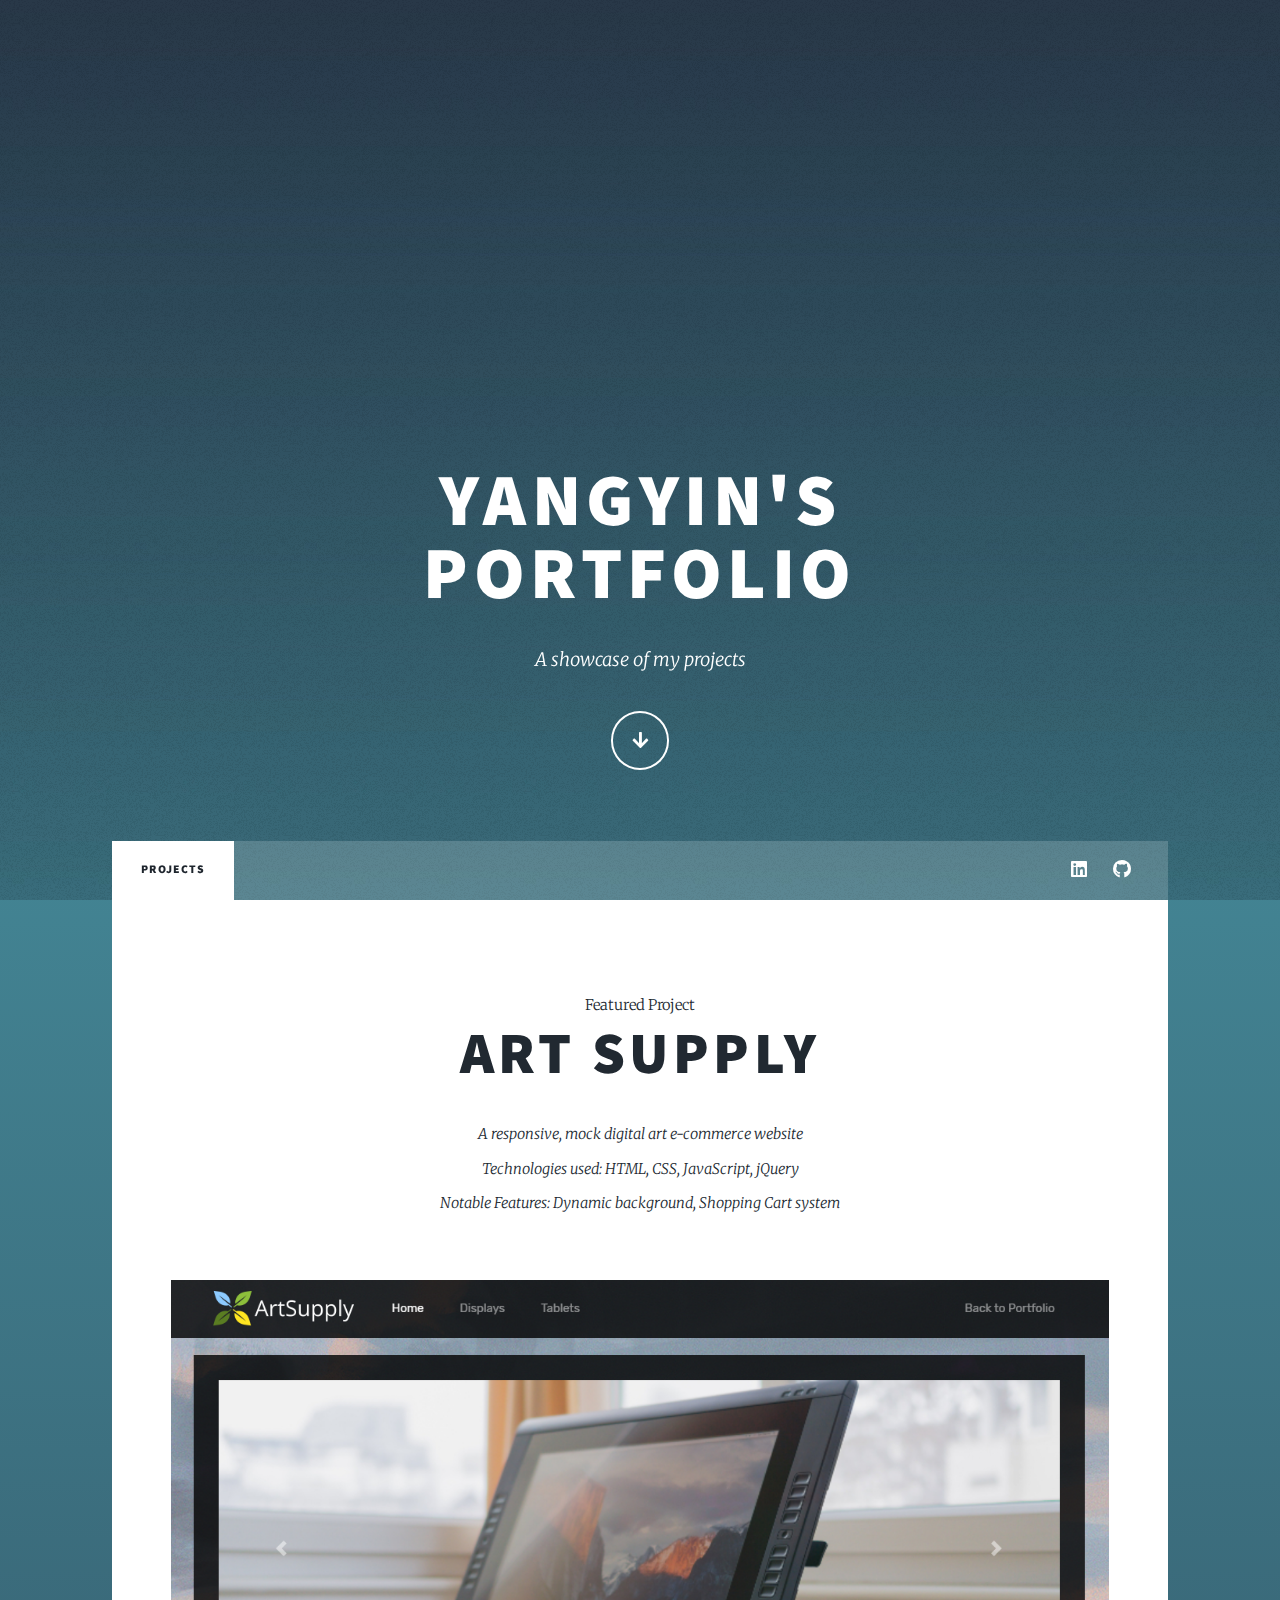
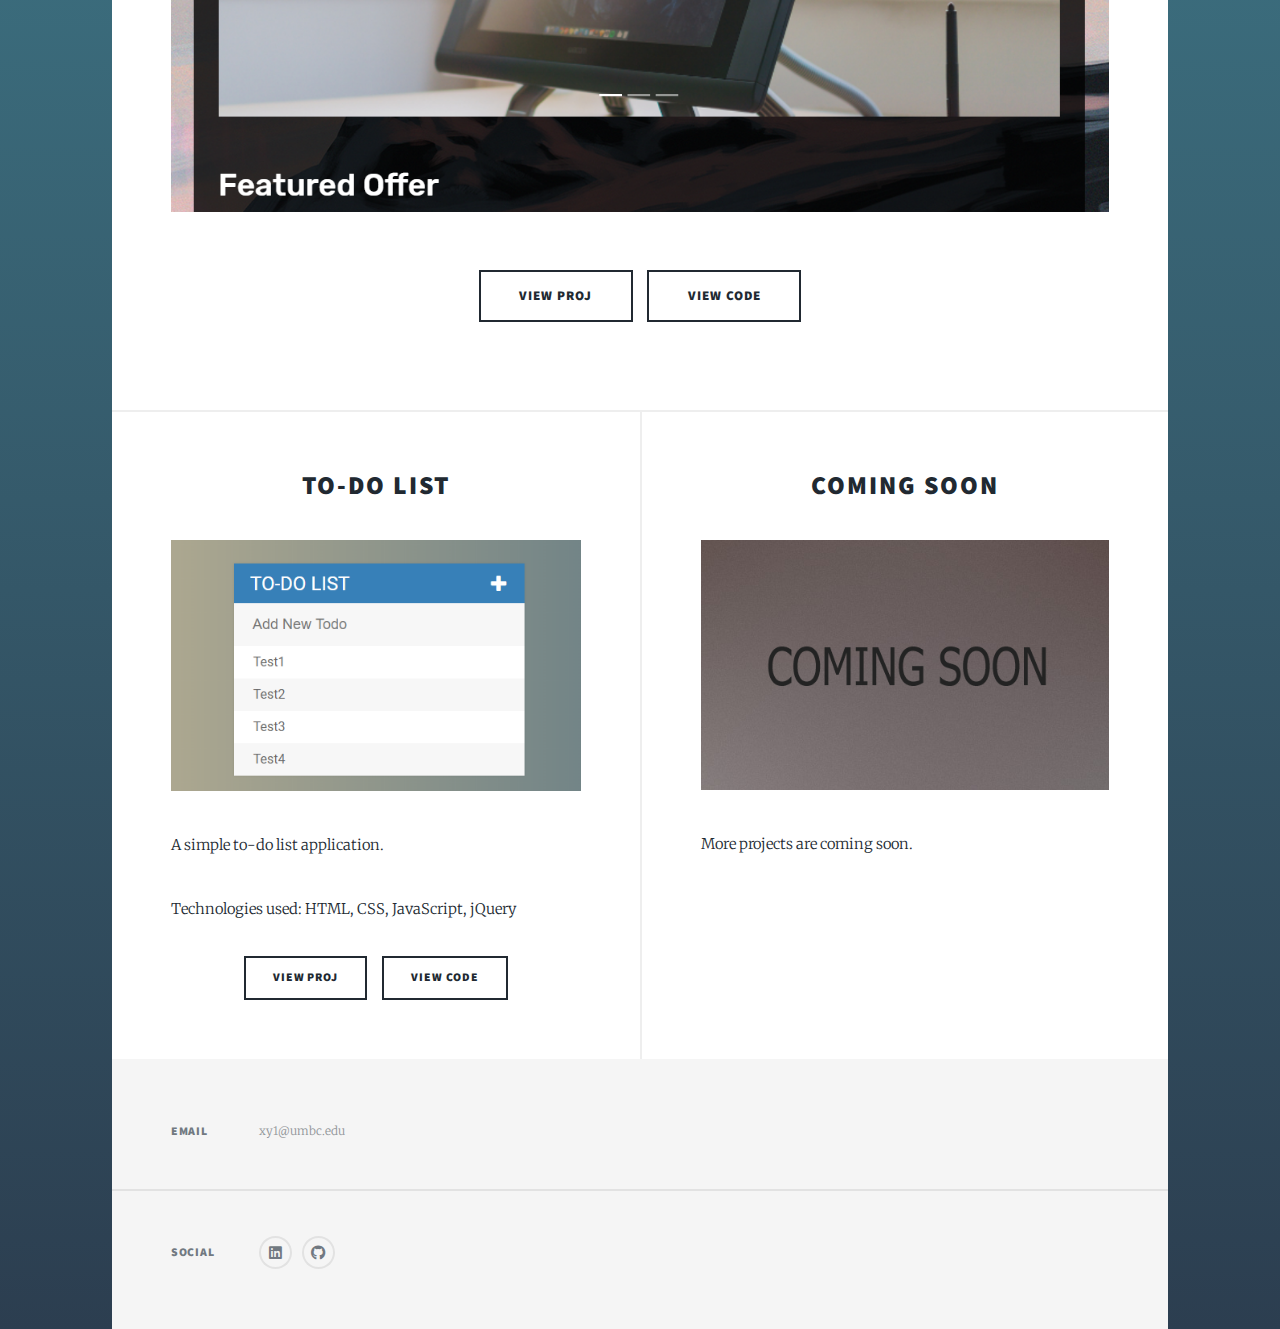
<file: index.html>
<!DOCTYPE HTML>
<!--
	Massively by HTML5 UP
	html5up.net | @ajlkn
	Free for personal and commercial use under the CCA 3.0 license (html5up.net/license)
-->
<html>
	<head>
		<title>Portfolio</title>
		<meta charset="utf-8" />
		<meta name="viewport" content="width=device-width, initial-scale=1, user-scalable=no" />
		<link rel="stylesheet" href="assets/css/main.css" />
		<noscript><link rel="stylesheet" href="assets/css/noscript.css" /></noscript>
	</head>
	<body class="is-preload">

		<!-- Wrapper -->
			<div id="wrapper" class="fade-in">

				<!-- Intro -->
					<div id="intro">
						<h1>Yangyin's 
						<br>
							Portfolio</h1>
						<p>A showcase of my projects</p>
						<ul class="actions">
							<li><a href="#header" class="button icon solid solo fa-arrow-down scrolly">Continue</a></li>
						</ul>
					</div>

				<!-- Header -->
					<header id="header">
						<a href="index.html" class="logo">Yangyin Xu</a>
					</header>

				<!-- Nav -->
					<nav id="nav">
						<!-- added navbar id -->
						<ul class="links">
							<!-- diabled class active -->
							<li class ="active"><a href="index.html">Projects</a></li>
							<!-- <li><a href="about.html">About Me</a></li> -->
						</ul>
						<ul class="icons">
							<li><a href="https://www.linkedin.com/in/yangyin-xu-9363a41a0" class="icon brands fa-linkedin"><span class="label">LinkedIn</span></a></li>
							<li><a href="https://github.com/yangyinxu" class="icon brands fa-github"><span class="label">GitHub</span></a></li>
						</ul>
					</nav>

				<!-- Main -->
					<div id="main">

						<!-- Featured Post -->
							<article class="post featured">
								<header class="major">
									<span>Featured Project</span>
									<h2><a href="Art_Supply/index.html">Art Supply</a></h2>
									<p>A responsive, mock digital art e-commerce website
										<br>
										Technologies used: HTML, CSS, JavaScript, jQuery
										<br>
										Notable Features: Dynamic background, Shopping Cart system
									</p>
								</header>
								<a href="Art_Supply/index.html" class="image main"><img src="images/art_supply_preview.png" alt="" /></a>
								<ul class="actions special">
									<li><a href="Art_Supply/index.html" class="button large">View Proj</a></li>
									<li><a href="https://github.com/yangyinxu/Art_Supply" class="button large">View Code</a></li>
								</ul>
							</article>

						<!-- Projects -->
							<section class="posts">
								<article>
									<header>
										<h2><a href="Todo_List/index.html">To-do List</a></h2>
									</header>
									<a href="Todo_List/index.html" class="image fit"><img src="images/todo_list_preview.png" alt="" /></a>
									<p>A simple to-do list application.</p>
									<p>Technologies used: HTML, CSS, JavaScript, jQuery</p>
									<ul class="actions special">
										<li><a href="Todo_List/index.html" class="button">View Proj</a></li>
										<li><a href="https://github.com/yangyinxu/Todo-List" class="button">View Code</a></li>
									</ul>
								</article>

								<article>
									<header>
										<h2><a href="#">Coming Soon</a></h2>
									</header>
									<a href="#" class="image fit"><img src="images/coming_soon.jpg" alt="" /></a>
									<p>More projects are coming soon.</p>
									<ul class="actions special">
										<!-- <li><a href="#" class="button">View Proj</a></li>
										<li><a href="#" class="button">View Code</a></li> -->
									</ul>
								</article>

								<!-- Stock -->
								<!-- <article>
									<header>
										<h2><a href="#">Primis eget</a></h2>
									</header>
									<a href="#" class="image fit"><img src="images/pic03.jpg" alt="" /></a>
									<p>Donec eget ex magna. Interdum et malesuada fames ac ante ipsum primis in faucibus. Pellentesque venenatis dolor imperdiet dolor mattis sagittis magna etiam.</p>
									<ul class="actions special">
										<li><a href="#" class="button">View Proj</a></li>
										<li><a href="#" class="button">View Code</a></li>
									</ul>
								</article> -->
								<!-- <article>
									<header>
										<span>Project#2</span>
										<h2><a href="#">Primis eget<br />
										imperdiet lorem</a></h2>
									</header>
									<a href="#" class="image fit"><img src="images/pic03.jpg" alt="" /></a>
									<p>Donec eget ex magna. Interdum et malesuada fames ac ante ipsum primis in faucibus. Pellentesque venenatis dolor imperdiet dolor mattis sagittis magna etiam.</p>
									<ul class="actions special">
										<li><a href="#" class="button">View Code</a></li>
									</ul>
								</article> -->
							</section>
					</div>

				<!-- Footer -->
					<footer id="footer">
						<!-- <section>
							<form method="post" action="#">
								<div class="fields">
									<div class="field">
										<label for="name">Name</label>
										<input type="text" name="name" id="name" />
									</div>
									<div class="field">
										<label for="email">Email</label>
										<input type="text" name="email" id="email" />
									</div>
									<div class="field">
										<label for="message">Message</label>
										<textarea name="message" id="message" rows="3"></textarea>
									</div>
								</div>
								<ul class="actions">
									<li><input type="submit" value="Send Message" /></li>
								</ul>
							</form>
						</section> -->
						<section class="split contact">
							<!-- <section class="alt">
								<h3>Address</h3>
								<p>1234 Somewhere Road #87257<br />
								Nashville, TN 00000-0000</p>
							</section>
							<section>
								<h3>Phone</h3>
								<p><a href="#">(000) 000-0000</a></p>
							</section> -->
							<section>
								<h3>Email</h3>
								<p>xy1@umbc.edu</p>
							</section>
							<section>
								<h3>Social</h3>
								<ul class="icons alt">
									<!-- <li><a href="#" class="icon brands alt fa-twitter"><span class="label">Twitter</span></a></li>
									<li><a href="#" class="icon brands alt fa-facebook-f"><span class="label">Facebook</span></a></li> -->
									<li><a href="https://www.linkedin.com/in/yangyin-xu-9363a41a0" class="icon brands alt fa-linkedin"><span class="label">LinkedIn</span></a></li>
									<li><a href="https://github.com/yangyinxu" class="icon brands alt fa-github"><span class="label">GitHub</span></a></li>
								</ul>
							</section>
						</section>
					</footer>

				<!-- Copyright -->
					<!-- <div id="copyright">
						<ul><li>&copy; Untitled</li><li>Design: <a href="https://html5up.net">HTML5 UP</a></li></ul>
					</div> -->

			</div>

		<!-- Scripts -->
			<script src="assets/js/jquery.min.js"></script>
			<script src="assets/js/jquery.scrollex.min.js"></script>
			<script src="assets/js/jquery.scrolly.min.js"></script>
			<script src="assets/js/browser.min.js"></script>
			<script src="assets/js/breakpoints.min.js"></script>
			<script src="assets/js/util.js"></script>
			<script src="assets/js/main.js"></script>

	</body>
</html>
</file>
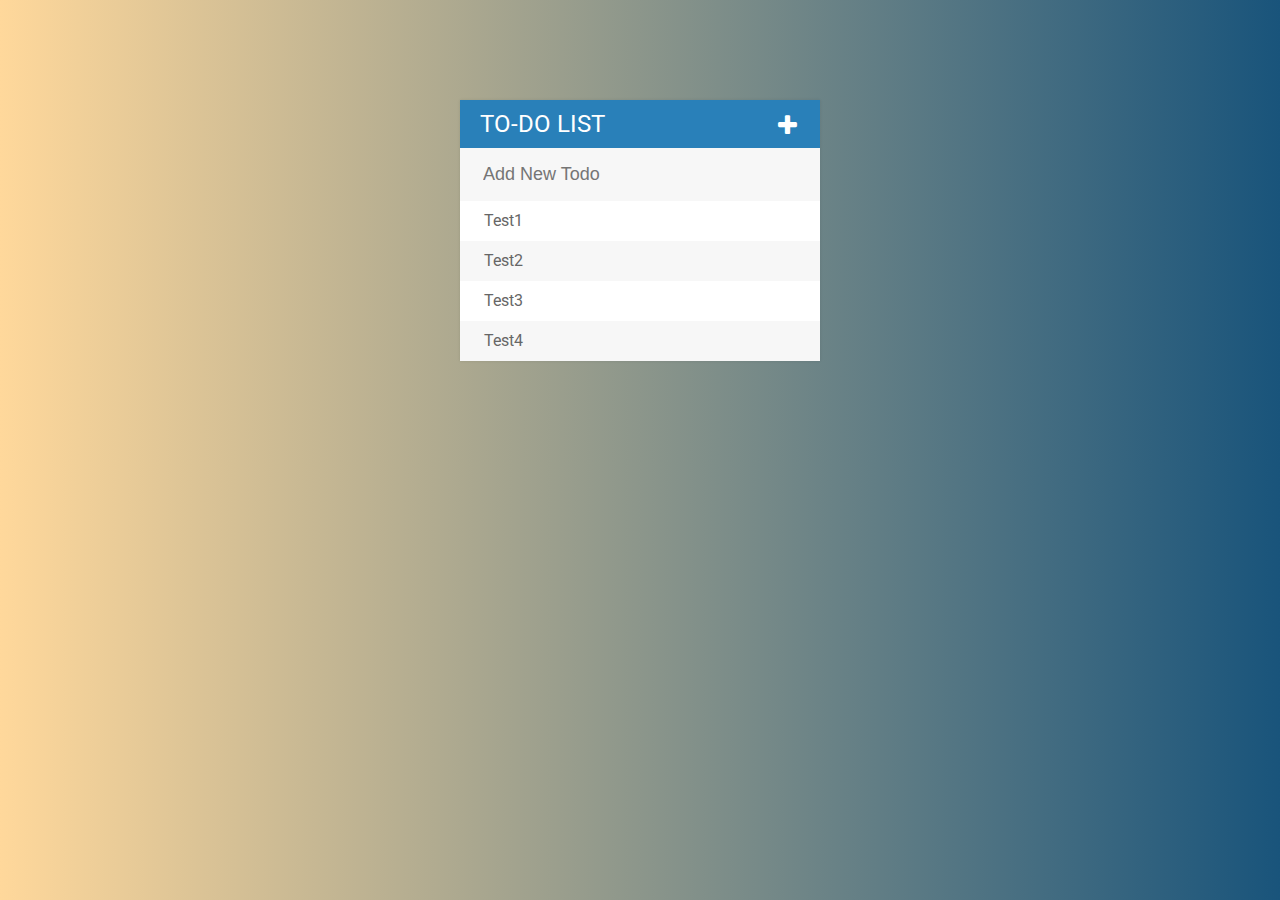
<file: Todo_List/index.html>
<!DOCTYPE html>
<html lang="en">

<head>
    <meta charset="UTF-8">
    <meta name="viewport" content="width=device-width, initial-scale=1.0">
    <title>Todo List</title>

    <link rel="stylesheet" type="text/css" href="assets/css/todos.css">
    <link href="https://fonts.googleapis.com/css2?family=Roboto:wght@400;700&display=swap" rel="stylesheet">
    <link href="https://stackpath.bootstrapcdn.com/font-awesome/4.7.0/css/font-awesome.min.css" rel="stylesheet"
        integrity="sha384-wvfXpqpZZVQGK6TAh5PVlGOfQNHSoD2xbE+QkPxCAFlNEevoEH3Sl0sibVcOQVnN" crossorigin="anonymous">

</head>

<body>
    <div id="container">
        <h1>To-Do List<i class="fa fa-plus"></i></h1>
        <input type="text" placeholder="Add New Todo">

        <ul>
            <li><span><i class="fa fa-trash"></i></span> Test1</li>
            <li><span><i class="fa fa-trash"></i></span> Test2</li>
            <li><span><i class="fa fa-trash"></i></span> Test3</li>
            <li><span><i class="fa fa-trash"></i></span> Test4</li>
        </ul>
    </div>

    <script type="text/javascript" src="assets/js/lib/jquery-3.5.1.min.js"></script>
    <script type="text/javascript" src="assets/js/todos.js"></script>
</body>

</html>
</file>
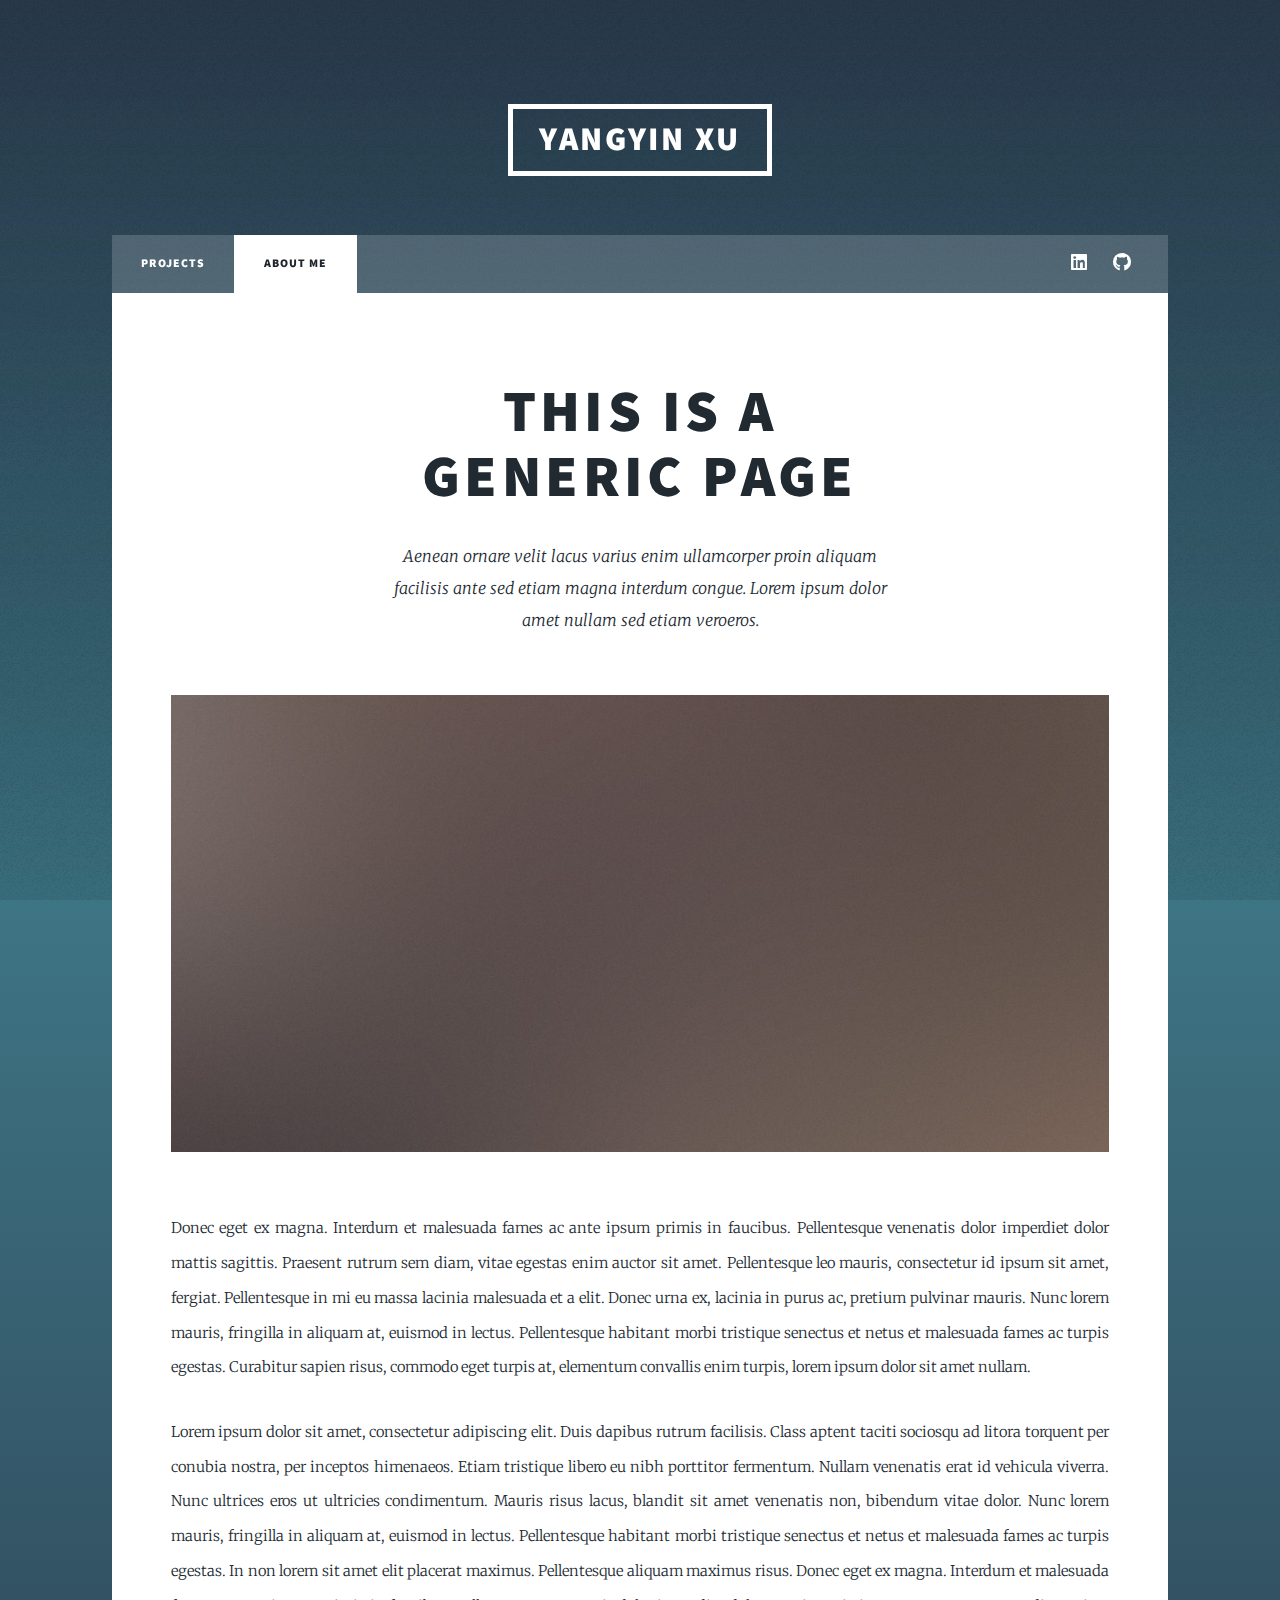
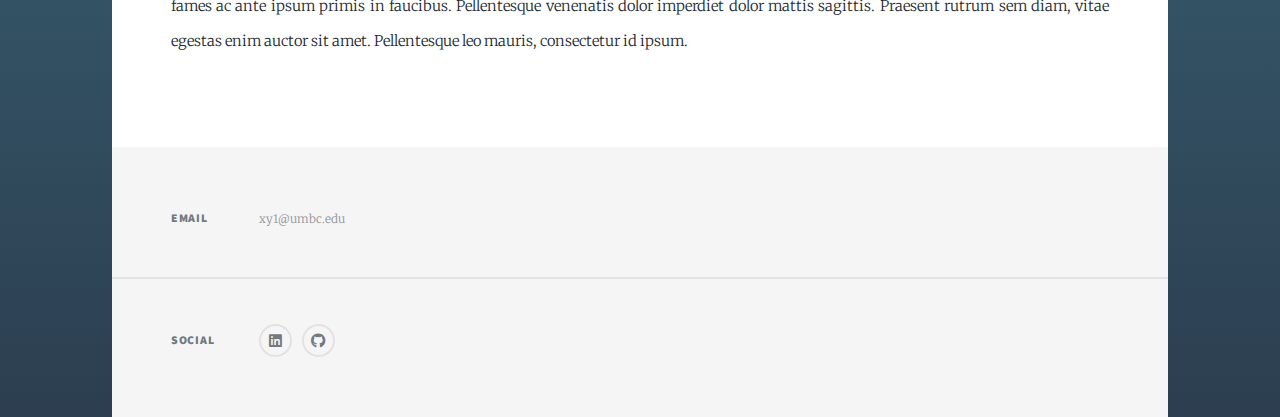
<file: about.html>
<!DOCTYPE HTML>

<html>
	<head>
		<title>About Me</title>
		<meta charset="utf-8" />
		<meta name="viewport" content="width=device-width, initial-scale=1, user-scalable=no" />
		<link rel="stylesheet" href="assets/css/main.css" />
		<noscript><link rel="stylesheet" href="assets/css/noscript.css" /></noscript>
	</head>
	<body class="is-preload">

		<!-- Wrapper -->
			<div id="wrapper">

				<!-- Header -->
					<header id="header">
						<a href="index.html" class="logo">Yangyin Xu</a>
					</header>

				<!-- Nav -->
					<nav id="nav">
						<ul class="links">
							<li><a href="index.html">Projects</a></li>
							<li class="active"><a href="about.html">About Me</a></li>
						</ul>
						<ul class="icons">
							<li><a href="https://www.linkedin.com/in/yangyin-xu-9363a41a0" class="icon brands fa-linkedin"><span class="label">LinkedIn</span></a></li>
							<li><a href="https://github.com/yangyinxu" class="icon brands fa-github"><span class="label">GitHub</span></a></li>
						</ul>
					</nav>

				<!-- Main -->
					<div id="main">

						<!-- Post -->
							<section class="post">
								<header class="major">
									<h1>This is a<br />
									Generic Page</h1>
									<p>Aenean ornare velit lacus varius enim ullamcorper proin aliquam<br />
									facilisis ante sed etiam magna interdum congue. Lorem ipsum dolor<br />
									amet nullam sed etiam veroeros.</p>
								</header>
								<div class="image main"><img src="images/pic01.jpg" alt="" /></div>
								<p>Donec eget ex magna. Interdum et malesuada fames ac ante ipsum primis in faucibus. Pellentesque venenatis dolor imperdiet dolor mattis sagittis. Praesent rutrum sem diam, vitae egestas enim auctor sit amet. Pellentesque leo mauris, consectetur id ipsum sit amet, fergiat. Pellentesque in mi eu massa lacinia malesuada et a elit. Donec urna ex, lacinia in purus ac, pretium pulvinar mauris. Nunc lorem mauris, fringilla in aliquam at, euismod in lectus. Pellentesque habitant morbi tristique senectus et netus et malesuada fames ac turpis egestas. Curabitur sapien risus, commodo eget turpis at, elementum convallis enim turpis, lorem ipsum dolor sit amet nullam.</p>
								<p>Lorem ipsum dolor sit amet, consectetur adipiscing elit. Duis dapibus rutrum facilisis. Class aptent taciti sociosqu ad litora torquent per conubia nostra, per inceptos himenaeos. Etiam tristique libero eu nibh porttitor fermentum. Nullam venenatis erat id vehicula viverra. Nunc ultrices eros ut ultricies condimentum. Mauris risus lacus, blandit sit amet venenatis non, bibendum vitae dolor. Nunc lorem mauris, fringilla in aliquam at, euismod in lectus. Pellentesque habitant morbi tristique senectus et netus et malesuada fames ac turpis egestas. In non lorem sit amet elit placerat maximus. Pellentesque aliquam maximus risus. Donec eget ex magna. Interdum et malesuada fames ac ante ipsum primis in faucibus. Pellentesque venenatis dolor imperdiet dolor mattis sagittis. Praesent rutrum sem diam, vitae egestas enim auctor sit amet. Pellentesque leo mauris, consectetur id ipsum.</p>
							</section>

					</div>

				<!-- Footer -->
					<footer id="footer">
						<section class="split contact">
							<!-- <section class="alt">
								<h3>Address</h3>
								<p>1234 Somewhere Road #87257<br />
								Nashville, TN 00000-0000</p>
							</section>
							<section>
								<h3>Phone</h3>
								<p><a href="#">(000) 000-0000</a></p>
							</section> -->
							<section>
								<h3>Email</h3>
								<p>xy1@umbc.edu</p>
							</section>
							<section>
								<h3>Social</h3>
								<ul class="icons alt">
									<li><a href="https://www.linkedin.com/in/yangyin-xu-9363a41a0" class="icon brands alt fa-linkedin"><span class="label">LinkedIn</span></a></li>
									<li><a href="https://github.com/yangyinxu" class="icon brands alt fa-github"><span class="label">GitHub</span></a></li>
								</ul>
							</section>
						</section>
                    </footer>
                    
			</div>

		<!-- Scripts -->
			<script src="assets/js/jquery.min.js"></script>
			<script src="assets/js/jquery.scrollex.min.js"></script>
			<script src="assets/js/jquery.scrolly.min.js"></script>
			<script src="assets/js/browser.min.js"></script>
			<script src="assets/js/breakpoints.min.js"></script>
			<script src="assets/js/util.js"></script>
			<script src="assets/js/main.js"></script>

	</body>
</html>
</file>
<file: Todo_List/assets/css/todos.css>
body{
	font-family: 'Roboto', sans-serif;

	background: #ffd89b;  /* fallback for old browsers */
	background: -webkit-linear-gradient(to left, #19547b, #ffd89b);  /* Chrome 10-25, Safari 5.1-6 */
	background: linear-gradient(to left, #19547b, #ffd89b); /* W3C, IE 10+/ Edge, Firefox 16+, Chrome 26+, Opera 12+, Safari 7+ */

}

h1 {
	background: #2980b9;
	color: white;
	margin: 0;
	padding: 10px 20px;
	text-transform: uppercase;
	font-size: 24px;
	font-weight: normal;
}

ul{
	list-style: none;
	margin: 0;
	padding: 0;
}

li{
	background-color: white;
	height: 40px;
	line-height: 40px;
	color: #666666;
}

.fa-plus{
	float:right;
	margin: 3px;
}


input{
	color: #2980b9;
	font-size: 18px;
	background-color: #f7f7f7;
	width: 100%;
	padding: 13px 13px 13px 20px;
	box-sizing: border-box;
	border: 3px solid rgba(0,0,0,0);
}

span{
	background: #e74c3c;
	height: 40px;
	margin-right: 20px;
	text-align: center;
	color: white;
	width: 0;
	display: inline-block;
	transition: 0.2s linear;
	opacity: 0;
}

input:focus{
	background-color: white;
	border: 3px solid #2980b9;
	outline: none;
}

li:nth-child(2n){
	background-color: #f7f7f7;
}

li:hover span{
	width: 40px;
	opacity: 1.0;
}

#container {
	width: 360px;
	margin: 100px auto;
	/* border: 2px solid grey; */
	background-color: #f7f7f7;
	box-shadow: 0 0 3px rgba(0, 0, 0, 0.1);
}

.completed{
	color: gray;
	text-decoration: line-through;
}
</file>
<file: assets/css/main.css>
@import url(fontawesome-all.min.css);
@import url("https://fonts.googleapis.com/css?family=Merriweather:300,700,300italic,700italic|Source+Sans+Pro:900");

body{
background: #2C3E50;  /* fallback for old browsers */
background: -webkit-linear-gradient(to bottom, #4CA1AF, #2C3E50);  /* Chrome 10-25, Safari 5.1-6 */
background: linear-gradient(to bottom, #4CA1AF, #2C3E50); /* W3C, IE 10+/ Edge, Firefox 16+, Chrome 26+, Opera 12+, Safari 7+ */
}


html,
body,
div,
span,
applet,
object,
iframe,
h1,
h2,
h3,
h4,
h5,
h6,
p,
blockquote,
pre,
a,
abbr,
acronym,
address,
big,
cite,
code,
del,
dfn,
em,
img,
ins,
kbd,
q,
s,
samp,
small,
strike,
strong,
sub,
sup,
tt,
var,
b,
u,
i,
center,
dl,
dt,
dd,
ol,
ul,
li,
fieldset,
form,
label,
legend,
table,
caption,
tbody,
tfoot,
thead,
tr,
th,
td,
article,
aside,
canvas,
details,
embed,
figure,
figcaption,
footer,
header,
hgroup,
menu,
nav,
output,
ruby,
section,
summary,
time,
mark,
audio,
video {
	margin: 0;
	padding: 0;
	border: 0;
	font-size: 100%;
	font: inherit;
	vertical-align: baseline;
}

article,
aside,
details,
figcaption,
figure,
footer,
header,
hgroup,
menu,
nav,
section {
	display: block;
}

body {
	line-height: 1;
}

ol,
ul {
	list-style: none;
}

blockquote,
q {
	quotes: none;
}

blockquote:before,
blockquote:after,
q:before,
q:after {
	content: '';
	content: none;
}

table {
	border-collapse: collapse;
	border-spacing: 0;
}

body {
	-webkit-text-size-adjust: none;
}

mark {
	background-color: transparent;
	color: inherit;
}

input::-moz-focus-inner {
	border: 0;
	padding: 0;
}

input,
select,
textarea {
	-moz-appearance: none;
	-webkit-appearance: none;
	-ms-appearance: none;
	appearance: none;
}

/* Basic */

@-ms-viewport {
	width: device-width;
}

body {
	-ms-overflow-style: scrollbar;
}

@media screen and (max-width: 480px) {
	html,
	body {
		min-width: 320px;
	}
}

html {
	box-sizing: border-box;
}

*,
*:before,
*:after {
	box-sizing: inherit;
}

body {
	background-color: #1e252d;
}

body.is-preload *,
body.is-preload *:before,
body.is-preload *:after {
	-moz-animation: none !important;
	-webkit-animation: none !important;
	-ms-animation: none !important;
	animation: none !important;
	-moz-transition: none !important;
	-webkit-transition: none !important;
	-ms-transition: none !important;
	transition: none !important;
}

/* Type */

html {
	font-size: 16pt;
}

@media screen and (max-width: 1680px) {
	html {
		font-size: 12pt;
	}
}

@media screen and (max-width: 1280px) {
	html {
		font-size: 11pt;
	}
}

@media screen and (max-width: 360px) {
	html {
		font-size: 10pt;
	}
}

body {
	color: #212931;
}

body,
input,
select,
textarea {
	font-family: "Merriweather", Georgia, serif;
	font-weight: 300;
	font-size: 1rem;
	line-height: 2.375;
}

a {
	-moz-transition: color 0.2s ease-in-out, background-color 0.2s ease-in-out, border-color 0.2s ease-in-out,
		box-shadow 0.2s ease-in-out;
	-webkit-transition: color 0.2s ease-in-out, background-color 0.2s ease-in-out, border-color 0.2s ease-in-out,
		box-shadow 0.2s ease-in-out;
	-ms-transition: color 0.2s ease-in-out, background-color 0.2s ease-in-out, border-color 0.2s ease-in-out,
		box-shadow 0.2s ease-in-out;
	transition: color 0.2s ease-in-out, background-color 0.2s ease-in-out, border-color 0.2s ease-in-out,
		box-shadow 0.2s ease-in-out;
	border-bottom: dotted 1px;
	text-decoration: none;
}

a:hover {
	border-bottom-color: transparent;
}

strong,
b {
	font-weight: 600;
}

em,
i {
	font-style: italic;
}

p {
	text-align: justify;
	margin: 0 0 2rem 0;
}

h1,
h2,
h3,
h4,
h5,
h6 {
	font-family: "Source Sans Pro", Helvetica, sans-serif;
	font-weight: 900;
	line-height: 1.5;
	letter-spacing: 0.075em;
	text-transform: uppercase;
	margin: 0 0 1rem 0;
}

h1 a,
h2 a,
h3 a,
h4 a,
h5 a,
h6 a {
	border-bottom: 0;
	color: inherit;
	text-decoration: none;
}

h1 {
	font-size: 4rem;
	line-height: 1.1;
	margin: 0 0 2rem 0;
}

h2 {
	font-size: 1.75rem;
	line-height: 1.3;
	margin: 0 0 1.5rem 0;
}

h3 {
	font-size: 1.25rem;
	margin: 0 0 1.5rem 0;
}

h4 {
	font-size: 1rem;
}

h5 {
	font-size: 0.9rem;
}

h6 {
	font-size: 0.8rem;
}

sub {
	font-size: 0.8rem;
	position: relative;
	top: 0.5rem;
}

sup {
	font-size: 0.8rem;
	position: relative;
	top: -0.5rem;
}

blockquote {
	border-left: solid 4px;
	font-style: italic;
	margin: 0 0 2rem 0;
	padding: 0.5rem 0 0.5rem 2rem;
}

code {
	border: solid 2px;
	font-family: "Courier New", monospace;
	font-size: 0.9rem;
	margin: 0 0.25rem;
	padding: 0.25rem 0.65rem;
}

pre {
	-webkit-overflow-scrolling: touch;
	font-family: "Courier New", monospace;
	font-size: 0.9rem;
	margin: 0 0 2rem 0;
}

pre code {
	display: block;
	line-height: 1.75;
	padding: 1rem 1.5rem;
	overflow-x: auto;
}

hr {
	border: 0;
	border-bottom: solid 2px;
	margin: 3rem 0;
}

hr.major {
	margin: 5rem 0;
}

.align-left {
	text-align: left;
}

.align-center {
	text-align: center;
}

.align-right {
	text-align: right;
}

input,
select,
textarea {
	color: #212931;
}

a {
	color: #212931;
	border-bottom-color: rgba(33, 41, 49, 0.5);
}

a:hover {
	border-bottom-color: transparent;
	color: #18bfef !important;
}

strong,
b {
	color: #212931;
}

h1,
h2,
h3,
h4,
h5,
h6 {
	color: #212931;
}

blockquote {
	border-left-color: #eeeeee;
}

code {
	background: rgba(220, 220, 220, 0.25);
	border-color: #eeeeee;
}

hr {
	border-bottom-color: #eeeeee;
}

/* Row */

.row {
	display: flex;
	flex-wrap: wrap;
	box-sizing: border-box;
	align-items: stretch;
}

.row > * {
	box-sizing: border-box;
}

.row.gtr-uniform > * > :last-child {
	margin-bottom: 0;
}

.row.aln-left {
	justify-content: flex-start;
}

.row.aln-center {
	justify-content: center;
}

.row.aln-right {
	justify-content: flex-end;
}

.row.aln-top {
	align-items: flex-start;
}

.row.aln-middle {
	align-items: center;
}

.row.aln-bottom {
	align-items: flex-end;
}

.row > .imp {
	order: -1;
}

.row > .col-1 {
	width: 8.33333%;
}

.row > .off-1 {
	margin-left: 8.33333%;
}

.row > .col-2 {
	width: 16.66667%;
}

.row > .off-2 {
	margin-left: 16.66667%;
}

.row > .col-3 {
	width: 25%;
}

.row > .off-3 {
	margin-left: 25%;
}

.row > .col-4 {
	width: 33.33333%;
}

.row > .off-4 {
	margin-left: 33.33333%;
}

.row > .col-5 {
	width: 41.66667%;
}

.row > .off-5 {
	margin-left: 41.66667%;
}

.row > .col-6 {
	width: 50%;
}

.row > .off-6 {
	margin-left: 50%;
}

.row > .col-7 {
	width: 58.33333%;
}

.row > .off-7 {
	margin-left: 58.33333%;
}

.row > .col-8 {
	width: 66.66667%;
}

.row > .off-8 {
	margin-left: 66.66667%;
}

.row > .col-9 {
	width: 75%;
}

.row > .off-9 {
	margin-left: 75%;
}

.row > .col-10 {
	width: 83.33333%;
}

.row > .off-10 {
	margin-left: 83.33333%;
}

.row > .col-11 {
	width: 91.66667%;
}

.row > .off-11 {
	margin-left: 91.66667%;
}

.row > .col-12 {
	width: 100%;
}

.row > .off-12 {
	margin-left: 100%;
}

.row.gtr-0 {
	margin-top: 0;
	margin-left: 0rem;
}

.row.gtr-0 > * {
	padding: 0 0 0 0rem;
}

.row.gtr-0.gtr-uniform {
	margin-top: 0rem;
}

.row.gtr-0.gtr-uniform > * {
	padding-top: 0rem;
}

.row.gtr-25 {
	margin-top: 0;
	margin-left: -0.375rem;
}

.row.gtr-25 > * {
	padding: 0 0 0 0.375rem;
}

.row.gtr-25.gtr-uniform {
	margin-top: -0.375rem;
}

.row.gtr-25.gtr-uniform > * {
	padding-top: 0.375rem;
}

.row.gtr-50 {
	margin-top: 0;
	margin-left: -0.75rem;
}

.row.gtr-50 > * {
	padding: 0 0 0 0.75rem;
}

.row.gtr-50.gtr-uniform {
	margin-top: -0.75rem;
}

.row.gtr-50.gtr-uniform > * {
	padding-top: 0.75rem;
}

.row {
	margin-top: 0;
	margin-left: -1.5rem;
}

.row > * {
	padding: 0 0 0 1.5rem;
}

.row.gtr-uniform {
	margin-top: -1.5rem;
}

.row.gtr-uniform > * {
	padding-top: 1.5rem;
}

.row.gtr-150 {
	margin-top: 0;
	margin-left: -2.25rem;
}

.row.gtr-150 > * {
	padding: 0 0 0 2.25rem;
}

.row.gtr-150.gtr-uniform {
	margin-top: -2.25rem;
}

.row.gtr-150.gtr-uniform > * {
	padding-top: 2.25rem;
}

.row.gtr-200 {
	margin-top: 0;
	margin-left: -3rem;
}

.row.gtr-200 > * {
	padding: 0 0 0 3rem;
}

.row.gtr-200.gtr-uniform {
	margin-top: -3rem;
}

.row.gtr-200.gtr-uniform > * {
	padding-top: 3rem;
}

@media screen and (max-width: 1680px) {
	.row {
		display: flex;
		flex-wrap: wrap;
		box-sizing: border-box;
		align-items: stretch;
	}

	.row > * {
		box-sizing: border-box;
	}

	.row.gtr-uniform > * > :last-child {
		margin-bottom: 0;
	}

	.row.aln-left {
		justify-content: flex-start;
	}

	.row.aln-center {
		justify-content: center;
	}

	.row.aln-right {
		justify-content: flex-end;
	}

	.row.aln-top {
		align-items: flex-start;
	}

	.row.aln-middle {
		align-items: center;
	}

	.row.aln-bottom {
		align-items: flex-end;
	}

	.row > .imp-xlarge {
		order: -1;
	}

	.row > .col-1-xlarge {
		width: 8.33333%;
	}

	.row > .off-1-xlarge {
		margin-left: 8.33333%;
	}

	.row > .col-2-xlarge {
		width: 16.66667%;
	}

	.row > .off-2-xlarge {
		margin-left: 16.66667%;
	}

	.row > .col-3-xlarge {
		width: 25%;
	}

	.row > .off-3-xlarge {
		margin-left: 25%;
	}

	.row > .col-4-xlarge {
		width: 33.33333%;
	}

	.row > .off-4-xlarge {
		margin-left: 33.33333%;
	}

	.row > .col-5-xlarge {
		width: 41.66667%;
	}

	.row > .off-5-xlarge {
		margin-left: 41.66667%;
	}

	.row > .col-6-xlarge {
		width: 50%;
	}

	.row > .off-6-xlarge {
		margin-left: 50%;
	}

	.row > .col-7-xlarge {
		width: 58.33333%;
	}

	.row > .off-7-xlarge {
		margin-left: 58.33333%;
	}

	.row > .col-8-xlarge {
		width: 66.66667%;
	}

	.row > .off-8-xlarge {
		margin-left: 66.66667%;
	}

	.row > .col-9-xlarge {
		width: 75%;
	}

	.row > .off-9-xlarge {
		margin-left: 75%;
	}

	.row > .col-10-xlarge {
		width: 83.33333%;
	}

	.row > .off-10-xlarge {
		margin-left: 83.33333%;
	}

	.row > .col-11-xlarge {
		width: 91.66667%;
	}

	.row > .off-11-xlarge {
		margin-left: 91.66667%;
	}

	.row > .col-12-xlarge {
		width: 100%;
	}

	.row > .off-12-xlarge {
		margin-left: 100%;
	}

	.row.gtr-0 {
		margin-top: 0;
		margin-left: 0rem;
	}

	.row.gtr-0 > * {
		padding: 0 0 0 0rem;
	}

	.row.gtr-0.gtr-uniform {
		margin-top: 0rem;
	}

	.row.gtr-0.gtr-uniform > * {
		padding-top: 0rem;
	}

	.row.gtr-25 {
		margin-top: 0;
		margin-left: -0.375rem;
	}

	.row.gtr-25 > * {
		padding: 0 0 0 0.375rem;
	}

	.row.gtr-25.gtr-uniform {
		margin-top: -0.375rem;
	}

	.row.gtr-25.gtr-uniform > * {
		padding-top: 0.375rem;
	}

	.row.gtr-50 {
		margin-top: 0;
		margin-left: -0.75rem;
	}

	.row.gtr-50 > * {
		padding: 0 0 0 0.75rem;
	}

	.row.gtr-50.gtr-uniform {
		margin-top: -0.75rem;
	}

	.row.gtr-50.gtr-uniform > * {
		padding-top: 0.75rem;
	}

	.row {
		margin-top: 0;
		margin-left: -1.5rem;
	}

	.row > * {
		padding: 0 0 0 1.5rem;
	}

	.row.gtr-uniform {
		margin-top: -1.5rem;
	}

	.row.gtr-uniform > * {
		padding-top: 1.5rem;
	}

	.row.gtr-150 {
		margin-top: 0;
		margin-left: -2.25rem;
	}

	.row.gtr-150 > * {
		padding: 0 0 0 2.25rem;
	}

	.row.gtr-150.gtr-uniform {
		margin-top: -2.25rem;
	}

	.row.gtr-150.gtr-uniform > * {
		padding-top: 2.25rem;
	}

	.row.gtr-200 {
		margin-top: 0;
		margin-left: -3rem;
	}

	.row.gtr-200 > * {
		padding: 0 0 0 3rem;
	}

	.row.gtr-200.gtr-uniform {
		margin-top: -3rem;
	}

	.row.gtr-200.gtr-uniform > * {
		padding-top: 3rem;
	}
}

@media screen and (max-width: 1280px) {
	.row {
		display: flex;
		flex-wrap: wrap;
		box-sizing: border-box;
		align-items: stretch;
	}

	.row > * {
		box-sizing: border-box;
	}

	.row.gtr-uniform > * > :last-child {
		margin-bottom: 0;
	}

	.row.aln-left {
		justify-content: flex-start;
	}

	.row.aln-center {
		justify-content: center;
	}

	.row.aln-right {
		justify-content: flex-end;
	}

	.row.aln-top {
		align-items: flex-start;
	}

	.row.aln-middle {
		align-items: center;
	}

	.row.aln-bottom {
		align-items: flex-end;
	}

	.row > .imp-large {
		order: -1;
	}

	.row > .col-1-large {
		width: 8.33333%;
	}

	.row > .off-1-large {
		margin-left: 8.33333%;
	}

	.row > .col-2-large {
		width: 16.66667%;
	}

	.row > .off-2-large {
		margin-left: 16.66667%;
	}

	.row > .col-3-large {
		width: 25%;
	}

	.row > .off-3-large {
		margin-left: 25%;
	}

	.row > .col-4-large {
		width: 33.33333%;
	}

	.row > .off-4-large {
		margin-left: 33.33333%;
	}

	.row > .col-5-large {
		width: 41.66667%;
	}

	.row > .off-5-large {
		margin-left: 41.66667%;
	}

	.row > .col-6-large {
		width: 50%;
	}

	.row > .off-6-large {
		margin-left: 50%;
	}

	.row > .col-7-large {
		width: 58.33333%;
	}

	.row > .off-7-large {
		margin-left: 58.33333%;
	}

	.row > .col-8-large {
		width: 66.66667%;
	}

	.row > .off-8-large {
		margin-left: 66.66667%;
	}

	.row > .col-9-large {
		width: 75%;
	}

	.row > .off-9-large {
		margin-left: 75%;
	}

	.row > .col-10-large {
		width: 83.33333%;
	}

	.row > .off-10-large {
		margin-left: 83.33333%;
	}

	.row > .col-11-large {
		width: 91.66667%;
	}

	.row > .off-11-large {
		margin-left: 91.66667%;
	}

	.row > .col-12-large {
		width: 100%;
	}

	.row > .off-12-large {
		margin-left: 100%;
	}

	.row.gtr-0 {
		margin-top: 0;
		margin-left: 0rem;
	}

	.row.gtr-0 > * {
		padding: 0 0 0 0rem;
	}

	.row.gtr-0.gtr-uniform {
		margin-top: 0rem;
	}

	.row.gtr-0.gtr-uniform > * {
		padding-top: 0rem;
	}

	.row.gtr-25 {
		margin-top: 0;
		margin-left: -0.375rem;
	}

	.row.gtr-25 > * {
		padding: 0 0 0 0.375rem;
	}

	.row.gtr-25.gtr-uniform {
		margin-top: -0.375rem;
	}

	.row.gtr-25.gtr-uniform > * {
		padding-top: 0.375rem;
	}

	.row.gtr-50 {
		margin-top: 0;
		margin-left: -0.75rem;
	}

	.row.gtr-50 > * {
		padding: 0 0 0 0.75rem;
	}

	.row.gtr-50.gtr-uniform {
		margin-top: -0.75rem;
	}

	.row.gtr-50.gtr-uniform > * {
		padding-top: 0.75rem;
	}

	.row {
		margin-top: 0;
		margin-left: -1.5rem;
	}

	.row > * {
		padding: 0 0 0 1.5rem;
	}

	.row.gtr-uniform {
		margin-top: -1.5rem;
	}

	.row.gtr-uniform > * {
		padding-top: 1.5rem;
	}

	.row.gtr-150 {
		margin-top: 0;
		margin-left: -2.25rem;
	}

	.row.gtr-150 > * {
		padding: 0 0 0 2.25rem;
	}

	.row.gtr-150.gtr-uniform {
		margin-top: -2.25rem;
	}

	.row.gtr-150.gtr-uniform > * {
		padding-top: 2.25rem;
	}

	.row.gtr-200 {
		margin-top: 0;
		margin-left: -3rem;
	}

	.row.gtr-200 > * {
		padding: 0 0 0 3rem;
	}

	.row.gtr-200.gtr-uniform {
		margin-top: -3rem;
	}

	.row.gtr-200.gtr-uniform > * {
		padding-top: 3rem;
	}
}

@media screen and (max-width: 980px) {
	.row {
		display: flex;
		flex-wrap: wrap;
		box-sizing: border-box;
		align-items: stretch;
	}

	.row > * {
		box-sizing: border-box;
	}

	.row.gtr-uniform > * > :last-child {
		margin-bottom: 0;
	}

	.row.aln-left {
		justify-content: flex-start;
	}

	.row.aln-center {
		justify-content: center;
	}

	.row.aln-right {
		justify-content: flex-end;
	}

	.row.aln-top {
		align-items: flex-start;
	}

	.row.aln-middle {
		align-items: center;
	}

	.row.aln-bottom {
		align-items: flex-end;
	}

	.row > .imp-medium {
		order: -1;
	}

	.row > .col-1-medium {
		width: 8.33333%;
	}

	.row > .off-1-medium {
		margin-left: 8.33333%;
	}

	.row > .col-2-medium {
		width: 16.66667%;
	}

	.row > .off-2-medium {
		margin-left: 16.66667%;
	}

	.row > .col-3-medium {
		width: 25%;
	}

	.row > .off-3-medium {
		margin-left: 25%;
	}

	.row > .col-4-medium {
		width: 33.33333%;
	}

	.row > .off-4-medium {
		margin-left: 33.33333%;
	}

	.row > .col-5-medium {
		width: 41.66667%;
	}

	.row > .off-5-medium {
		margin-left: 41.66667%;
	}

	.row > .col-6-medium {
		width: 50%;
	}

	.row > .off-6-medium {
		margin-left: 50%;
	}

	.row > .col-7-medium {
		width: 58.33333%;
	}

	.row > .off-7-medium {
		margin-left: 58.33333%;
	}

	.row > .col-8-medium {
		width: 66.66667%;
	}

	.row > .off-8-medium {
		margin-left: 66.66667%;
	}

	.row > .col-9-medium {
		width: 75%;
	}

	.row > .off-9-medium {
		margin-left: 75%;
	}

	.row > .col-10-medium {
		width: 83.33333%;
	}

	.row > .off-10-medium {
		margin-left: 83.33333%;
	}

	.row > .col-11-medium {
		width: 91.66667%;
	}

	.row > .off-11-medium {
		margin-left: 91.66667%;
	}

	.row > .col-12-medium {
		width: 100%;
	}

	.row > .off-12-medium {
		margin-left: 100%;
	}

	.row.gtr-0 {
		margin-top: 0;
		margin-left: 0rem;
	}

	.row.gtr-0 > * {
		padding: 0 0 0 0rem;
	}

	.row.gtr-0.gtr-uniform {
		margin-top: 0rem;
	}

	.row.gtr-0.gtr-uniform > * {
		padding-top: 0rem;
	}

	.row.gtr-25 {
		margin-top: 0;
		margin-left: -0.375rem;
	}

	.row.gtr-25 > * {
		padding: 0 0 0 0.375rem;
	}

	.row.gtr-25.gtr-uniform {
		margin-top: -0.375rem;
	}

	.row.gtr-25.gtr-uniform > * {
		padding-top: 0.375rem;
	}

	.row.gtr-50 {
		margin-top: 0;
		margin-left: -0.75rem;
	}

	.row.gtr-50 > * {
		padding: 0 0 0 0.75rem;
	}

	.row.gtr-50.gtr-uniform {
		margin-top: -0.75rem;
	}

	.row.gtr-50.gtr-uniform > * {
		padding-top: 0.75rem;
	}

	.row {
		margin-top: 0;
		margin-left: -1.5rem;
	}

	.row > * {
		padding: 0 0 0 1.5rem;
	}

	.row.gtr-uniform {
		margin-top: -1.5rem;
	}

	.row.gtr-uniform > * {
		padding-top: 1.5rem;
	}

	.row.gtr-150 {
		margin-top: 0;
		margin-left: -2.25rem;
	}

	.row.gtr-150 > * {
		padding: 0 0 0 2.25rem;
	}

	.row.gtr-150.gtr-uniform {
		margin-top: -2.25rem;
	}

	.row.gtr-150.gtr-uniform > * {
		padding-top: 2.25rem;
	}

	.row.gtr-200 {
		margin-top: 0;
		margin-left: -3rem;
	}

	.row.gtr-200 > * {
		padding: 0 0 0 3rem;
	}

	.row.gtr-200.gtr-uniform {
		margin-top: -3rem;
	}

	.row.gtr-200.gtr-uniform > * {
		padding-top: 3rem;
	}
}

@media screen and (max-width: 736px) {
	.row {
		display: flex;
		flex-wrap: wrap;
		box-sizing: border-box;
		align-items: stretch;
	}

	.row > * {
		box-sizing: border-box;
	}

	.row.gtr-uniform > * > :last-child {
		margin-bottom: 0;
	}

	.row.aln-left {
		justify-content: flex-start;
	}

	.row.aln-center {
		justify-content: center;
	}

	.row.aln-right {
		justify-content: flex-end;
	}

	.row.aln-top {
		align-items: flex-start;
	}

	.row.aln-middle {
		align-items: center;
	}

	.row.aln-bottom {
		align-items: flex-end;
	}

	.row > .imp-small {
		order: -1;
	}

	.row > .col-1-small {
		width: 8.33333%;
	}

	.row > .off-1-small {
		margin-left: 8.33333%;
	}

	.row > .col-2-small {
		width: 16.66667%;
	}

	.row > .off-2-small {
		margin-left: 16.66667%;
	}

	.row > .col-3-small {
		width: 25%;
	}

	.row > .off-3-small {
		margin-left: 25%;
	}

	.row > .col-4-small {
		width: 33.33333%;
	}

	.row > .off-4-small {
		margin-left: 33.33333%;
	}

	.row > .col-5-small {
		width: 41.66667%;
	}

	.row > .off-5-small {
		margin-left: 41.66667%;
	}

	.row > .col-6-small {
		width: 50%;
	}

	.row > .off-6-small {
		margin-left: 50%;
	}

	.row > .col-7-small {
		width: 58.33333%;
	}

	.row > .off-7-small {
		margin-left: 58.33333%;
	}

	.row > .col-8-small {
		width: 66.66667%;
	}

	.row > .off-8-small {
		margin-left: 66.66667%;
	}

	.row > .col-9-small {
		width: 75%;
	}

	.row > .off-9-small {
		margin-left: 75%;
	}

	.row > .col-10-small {
		width: 83.33333%;
	}

	.row > .off-10-small {
		margin-left: 83.33333%;
	}

	.row > .col-11-small {
		width: 91.66667%;
	}

	.row > .off-11-small {
		margin-left: 91.66667%;
	}

	.row > .col-12-small {
		width: 100%;
	}

	.row > .off-12-small {
		margin-left: 100%;
	}

	.row.gtr-0 {
		margin-top: 0;
		margin-left: 0rem;
	}

	.row.gtr-0 > * {
		padding: 0 0 0 0rem;
	}

	.row.gtr-0.gtr-uniform {
		margin-top: 0rem;
	}

	.row.gtr-0.gtr-uniform > * {
		padding-top: 0rem;
	}

	.row.gtr-25 {
		margin-top: 0;
		margin-left: -0.375rem;
	}

	.row.gtr-25 > * {
		padding: 0 0 0 0.375rem;
	}

	.row.gtr-25.gtr-uniform {
		margin-top: -0.375rem;
	}

	.row.gtr-25.gtr-uniform > * {
		padding-top: 0.375rem;
	}

	.row.gtr-50 {
		margin-top: 0;
		margin-left: -0.75rem;
	}

	.row.gtr-50 > * {
		padding: 0 0 0 0.75rem;
	}

	.row.gtr-50.gtr-uniform {
		margin-top: -0.75rem;
	}

	.row.gtr-50.gtr-uniform > * {
		padding-top: 0.75rem;
	}

	.row {
		margin-top: 0;
		margin-left: -1.5rem;
	}

	.row > * {
		padding: 0 0 0 1.5rem;
	}

	.row.gtr-uniform {
		margin-top: -1.5rem;
	}

	.row.gtr-uniform > * {
		padding-top: 1.5rem;
	}

	.row.gtr-150 {
		margin-top: 0;
		margin-left: -2.25rem;
	}

	.row.gtr-150 > * {
		padding: 0 0 0 2.25rem;
	}

	.row.gtr-150.gtr-uniform {
		margin-top: -2.25rem;
	}

	.row.gtr-150.gtr-uniform > * {
		padding-top: 2.25rem;
	}

	.row.gtr-200 {
		margin-top: 0;
		margin-left: -3rem;
	}

	.row.gtr-200 > * {
		padding: 0 0 0 3rem;
	}

	.row.gtr-200.gtr-uniform {
		margin-top: -3rem;
	}

	.row.gtr-200.gtr-uniform > * {
		padding-top: 3rem;
	}
}

@media screen and (max-width: 480px) {
	.row {
		display: flex;
		flex-wrap: wrap;
		box-sizing: border-box;
		align-items: stretch;
	}

	.row > * {
		box-sizing: border-box;
	}

	.row.gtr-uniform > * > :last-child {
		margin-bottom: 0;
	}

	.row.aln-left {
		justify-content: flex-start;
	}

	.row.aln-center {
		justify-content: center;
	}

	.row.aln-right {
		justify-content: flex-end;
	}

	.row.aln-top {
		align-items: flex-start;
	}

	.row.aln-middle {
		align-items: center;
	}

	.row.aln-bottom {
		align-items: flex-end;
	}

	.row > .imp-xsmall {
		order: -1;
	}

	.row > .col-1-xsmall {
		width: 8.33333%;
	}

	.row > .off-1-xsmall {
		margin-left: 8.33333%;
	}

	.row > .col-2-xsmall {
		width: 16.66667%;
	}

	.row > .off-2-xsmall {
		margin-left: 16.66667%;
	}

	.row > .col-3-xsmall {
		width: 25%;
	}

	.row > .off-3-xsmall {
		margin-left: 25%;
	}

	.row > .col-4-xsmall {
		width: 33.33333%;
	}

	.row > .off-4-xsmall {
		margin-left: 33.33333%;
	}

	.row > .col-5-xsmall {
		width: 41.66667%;
	}

	.row > .off-5-xsmall {
		margin-left: 41.66667%;
	}

	.row > .col-6-xsmall {
		width: 50%;
	}

	.row > .off-6-xsmall {
		margin-left: 50%;
	}

	.row > .col-7-xsmall {
		width: 58.33333%;
	}

	.row > .off-7-xsmall {
		margin-left: 58.33333%;
	}

	.row > .col-8-xsmall {
		width: 66.66667%;
	}

	.row > .off-8-xsmall {
		margin-left: 66.66667%;
	}

	.row > .col-9-xsmall {
		width: 75%;
	}

	.row > .off-9-xsmall {
		margin-left: 75%;
	}

	.row > .col-10-xsmall {
		width: 83.33333%;
	}

	.row > .off-10-xsmall {
		margin-left: 83.33333%;
	}

	.row > .col-11-xsmall {
		width: 91.66667%;
	}

	.row > .off-11-xsmall {
		margin-left: 91.66667%;
	}

	.row > .col-12-xsmall {
		width: 100%;
	}

	.row > .off-12-xsmall {
		margin-left: 100%;
	}

	.row.gtr-0 {
		margin-top: 0;
		margin-left: 0rem;
	}

	.row.gtr-0 > * {
		padding: 0 0 0 0rem;
	}

	.row.gtr-0.gtr-uniform {
		margin-top: 0rem;
	}

	.row.gtr-0.gtr-uniform > * {
		padding-top: 0rem;
	}

	.row.gtr-25 {
		margin-top: 0;
		margin-left: -0.375rem;
	}

	.row.gtr-25 > * {
		padding: 0 0 0 0.375rem;
	}

	.row.gtr-25.gtr-uniform {
		margin-top: -0.375rem;
	}

	.row.gtr-25.gtr-uniform > * {
		padding-top: 0.375rem;
	}

	.row.gtr-50 {
		margin-top: 0;
		margin-left: -0.75rem;
	}

	.row.gtr-50 > * {
		padding: 0 0 0 0.75rem;
	}

	.row.gtr-50.gtr-uniform {
		margin-top: -0.75rem;
	}

	.row.gtr-50.gtr-uniform > * {
		padding-top: 0.75rem;
	}

	.row {
		margin-top: 0;
		margin-left: -1.5rem;
	}

	.row > * {
		padding: 0 0 0 1.5rem;
	}

	.row.gtr-uniform {
		margin-top: -1.5rem;
	}

	.row.gtr-uniform > * {
		padding-top: 1.5rem;
	}

	.row.gtr-150 {
		margin-top: 0;
		margin-left: -2.25rem;
	}

	.row.gtr-150 > * {
		padding: 0 0 0 2.25rem;
	}

	.row.gtr-150.gtr-uniform {
		margin-top: -2.25rem;
	}

	.row.gtr-150.gtr-uniform > * {
		padding-top: 2.25rem;
	}

	.row.gtr-200 {
		margin-top: 0;
		margin-left: -3rem;
	}

	.row.gtr-200 > * {
		padding: 0 0 0 3rem;
	}

	.row.gtr-200.gtr-uniform {
		margin-top: -3rem;
	}

	.row.gtr-200.gtr-uniform > * {
		padding-top: 3rem;
	}
}

@media screen and (max-width: 360px) {
	.row {
		display: flex;
		flex-wrap: wrap;
		box-sizing: border-box;
		align-items: stretch;
	}

	.row > * {
		box-sizing: border-box;
	}

	.row.gtr-uniform > * > :last-child {
		margin-bottom: 0;
	}

	.row.aln-left {
		justify-content: flex-start;
	}

	.row.aln-center {
		justify-content: center;
	}

	.row.aln-right {
		justify-content: flex-end;
	}

	.row.aln-top {
		align-items: flex-start;
	}

	.row.aln-middle {
		align-items: center;
	}

	.row.aln-bottom {
		align-items: flex-end;
	}

	.row > .imp-xxsmall {
		order: -1;
	}

	.row > .col-1-xxsmall {
		width: 8.33333%;
	}

	.row > .off-1-xxsmall {
		margin-left: 8.33333%;
	}

	.row > .col-2-xxsmall {
		width: 16.66667%;
	}

	.row > .off-2-xxsmall {
		margin-left: 16.66667%;
	}

	.row > .col-3-xxsmall {
		width: 25%;
	}

	.row > .off-3-xxsmall {
		margin-left: 25%;
	}

	.row > .col-4-xxsmall {
		width: 33.33333%;
	}

	.row > .off-4-xxsmall {
		margin-left: 33.33333%;
	}

	.row > .col-5-xxsmall {
		width: 41.66667%;
	}

	.row > .off-5-xxsmall {
		margin-left: 41.66667%;
	}

	.row > .col-6-xxsmall {
		width: 50%;
	}

	.row > .off-6-xxsmall {
		margin-left: 50%;
	}

	.row > .col-7-xxsmall {
		width: 58.33333%;
	}

	.row > .off-7-xxsmall {
		margin-left: 58.33333%;
	}

	.row > .col-8-xxsmall {
		width: 66.66667%;
	}

	.row > .off-8-xxsmall {
		margin-left: 66.66667%;
	}

	.row > .col-9-xxsmall {
		width: 75%;
	}

	.row > .off-9-xxsmall {
		margin-left: 75%;
	}

	.row > .col-10-xxsmall {
		width: 83.33333%;
	}

	.row > .off-10-xxsmall {
		margin-left: 83.33333%;
	}

	.row > .col-11-xxsmall {
		width: 91.66667%;
	}

	.row > .off-11-xxsmall {
		margin-left: 91.66667%;
	}

	.row > .col-12-xxsmall {
		width: 100%;
	}

	.row > .off-12-xxsmall {
		margin-left: 100%;
	}

	.row.gtr-0 {
		margin-top: 0;
		margin-left: 0rem;
	}

	.row.gtr-0 > * {
		padding: 0 0 0 0rem;
	}

	.row.gtr-0.gtr-uniform {
		margin-top: 0rem;
	}

	.row.gtr-0.gtr-uniform > * {
		padding-top: 0rem;
	}

	.row.gtr-25 {
		margin-top: 0;
		margin-left: -0.375rem;
	}

	.row.gtr-25 > * {
		padding: 0 0 0 0.375rem;
	}

	.row.gtr-25.gtr-uniform {
		margin-top: -0.375rem;
	}

	.row.gtr-25.gtr-uniform > * {
		padding-top: 0.375rem;
	}

	.row.gtr-50 {
		margin-top: 0;
		margin-left: -0.75rem;
	}

	.row.gtr-50 > * {
		padding: 0 0 0 0.75rem;
	}

	.row.gtr-50.gtr-uniform {
		margin-top: -0.75rem;
	}

	.row.gtr-50.gtr-uniform > * {
		padding-top: 0.75rem;
	}

	.row {
		margin-top: 0;
		margin-left: -1.5rem;
	}

	.row > * {
		padding: 0 0 0 1.5rem;
	}

	.row.gtr-uniform {
		margin-top: -1.5rem;
	}

	.row.gtr-uniform > * {
		padding-top: 1.5rem;
	}

	.row.gtr-150 {
		margin-top: 0;
		margin-left: -2.25rem;
	}

	.row.gtr-150 > * {
		padding: 0 0 0 2.25rem;
	}

	.row.gtr-150.gtr-uniform {
		margin-top: -2.25rem;
	}

	.row.gtr-150.gtr-uniform > * {
		padding-top: 2.25rem;
	}

	.row.gtr-200 {
		margin-top: 0;
		margin-left: -3rem;
	}

	.row.gtr-200 > * {
		padding: 0 0 0 3rem;
	}

	.row.gtr-200.gtr-uniform {
		margin-top: -3rem;
	}

	.row.gtr-200.gtr-uniform > * {
		padding-top: 3rem;
	}
}

/* Box */

.box {
	border: solid 2px;
	margin-bottom: 2rem;
	padding: 1.5rem;
}

.box > :last-child,
.box > :last-child > :last-child,
.box > :last-child > :last-child > :last-child {
	margin-bottom: 0;
}

.box.alt {
	border: 0;
	border-radius: 0;
	padding: 0;
}

.box {
	border-color: #eeeeee;
}

/* Button */

input[type="submit"],
input[type="reset"],
input[type="button"],
button,
.button {
	-moz-appearance: none;
	-webkit-appearance: none;
	-ms-appearance: none;
	appearance: none;
	-moz-transition: background-color 0.2s ease-in-out, box-shadow 0.2s ease-in-out, color 0.2s ease-in-out;
	-webkit-transition: background-color 0.2s ease-in-out, box-shadow 0.2s ease-in-out, color 0.2s ease-in-out;
	-ms-transition: background-color 0.2s ease-in-out, box-shadow 0.2s ease-in-out, color 0.2s ease-in-out;
	transition: background-color 0.2s ease-in-out, box-shadow 0.2s ease-in-out, color 0.2s ease-in-out;
	border: 0;
	border-radius: 0;
	cursor: pointer;
	display: inline-block;
	font-family: "Source Sans Pro", Helvetica, sans-serif;
	font-size: 0.8rem;
	font-weight: 900;
	letter-spacing: 0.075em;
	height: 3rem;
	line-height: 3rem;
	padding: 0 2rem;
	text-align: center;
	text-decoration: none;
	text-transform: uppercase;
	white-space: nowrap;
}

input[type="submit"].icon:before,
input[type="reset"].icon:before,
input[type="button"].icon:before,
button.icon:before,
.button.icon:before {
	margin-right: 0.5rem;
}

input[type="submit"].icon.solo,
input[type="reset"].icon.solo,
input[type="button"].icon.solo,
button.icon.solo,
.button.icon.solo {
	position: relative;
	width: 4rem;
	height: 4rem;
	line-height: 4rem;
	border-radius: 4rem;
	text-indent: 4rem;
	overflow: hidden;
	padding: 0;
	white-space: nowrap;
}

input[type="submit"].icon.solo:before,
input[type="reset"].icon.solo:before,
input[type="button"].icon.solo:before,
button.icon.solo:before,
.button.icon.solo:before {
	position: absolute;
	display: block;
	top: 0;
	left: 0;
	width: inherit;
	height: inherit;
	line-height: inherit;
	font-size: 1.25rem;
	margin-right: 0;
	text-align: center;
	text-indent: 0;
}

input[type="submit"].fit,
input[type="reset"].fit,
input[type="button"].fit,
button.fit,
.button.fit {
	width: 100%;
}

input[type="submit"].small,
input[type="reset"].small,
input[type="button"].small,
button.small,
.button.small {
	font-size: 0.7rem;
	height: 2.5rem;
	line-height: 2.5rem;
	padding: 0 1.5rem;
}

input[type="submit"].large,
input[type="reset"].large,
input[type="button"].large,
button.large,
.button.large {
	font-size: 0.9rem;
	height: 3.5rem;
	line-height: 3.5rem;
	padding: 0 2.75rem;
}

@media screen and (max-width: 980px) {
	input[type="submit"],
	input[type="reset"],
	input[type="button"],
	button,
	.button {
		font-size: 0.9rem;
		height: 3.25rem;
		line-height: 3.25rem;
	}

	input[type="submit"].large,
	input[type="reset"].large,
	input[type="button"].large,
	button.large,
	.button.large {
		font-size: 1rem;
		height: 3.75rem;
		line-height: 3.75rem;
	}
}

input[type="submit"].disabled,
input[type="submit"]:disabled,
input[type="reset"].disabled,
input[type="reset"]:disabled,
input[type="button"].disabled,
input[type="button"]:disabled,
button.disabled,
button:disabled,
.button.disabled,
.button:disabled {
	pointer-events: none;
	opacity: 0.25;
}

input[type="submit"],
input[type="reset"],
input[type="button"],
button,
.button {
	background-color: transparent;
	box-shadow: inset 0 0 0 2px #212931;
	color: #212931 !important;
}

input[type="submit"]:hover,
input[type="reset"]:hover,
input[type="button"]:hover,
button:hover,
.button:hover {
	box-shadow: inset 0 0 0 2px #18bfef;
	color: #18bfef !important;
}

input[type="submit"].primary,
input[type="reset"].primary,
input[type="button"].primary,
button.primary,
.button.primary {
	background-color: #212931;
	box-shadow: none;
	color: #ffffff !important;
}

input[type="submit"].primary:hover,
input[type="reset"].primary:hover,
input[type="button"].primary:hover,
button.primary:hover,
.button.primary:hover {
	background-color: #18bfef;
}

/* Form */

form {
	margin: 0 0 2rem 0;
}

form > :last-child {
	margin-bottom: 0;
}

form > .fields {
	display: -moz-flex;
	display: -webkit-flex;
	display: -ms-flex;
	display: flex;
	-moz-flex-wrap: wrap;
	-webkit-flex-wrap: wrap;
	-ms-flex-wrap: wrap;
	flex-wrap: wrap;
	width: calc(100% + 3rem);
	margin: -1.5rem 0 2rem -1.5rem;
}

form > .fields > .field {
	-moz-flex-grow: 0;
	-webkit-flex-grow: 0;
	-ms-flex-grow: 0;
	flex-grow: 0;
	-moz-flex-shrink: 0;
	-webkit-flex-shrink: 0;
	-ms-flex-shrink: 0;
	flex-shrink: 0;
	padding: 1.5rem 0 0 1.5rem;
	width: calc(100% - 1.5rem);
}

form > .fields > .field.half {
	width: calc(50% - 0.75rem);
}

form > .fields > .field.third {
	width: calc(100%/3 - 0.5rem);
}

form > .fields > .field.quarter {
	width: calc(25% - 0.375rem);
}

@media screen and (max-width: 480px) {
	form > .fields {
		width: calc(100% + 3rem);
		margin: -1.5rem 0 2rem -1.5rem;
	}

	form > .fields > .field {
		padding: 1.5rem 0 0 1.5rem;
		width: calc(100% - 1.5rem);
	}

	form > .fields > .field.half {
		width: calc(100% - 1.5rem);
	}

	form > .fields > .field.third {
		width: calc(100% - 1.5rem);
	}

	form > .fields > .field.quarter {
		width: calc(100% - 1.5rem);
	}
}

label {
	display: block;
	font-family: "Source Sans Pro", Helvetica, sans-serif;
	font-weight: 900;
	line-height: 1.5;
	letter-spacing: 0.075em;
	font-size: 0.8rem;
	text-transform: uppercase;
	margin: 0 0 0.75rem 0;
}

@media screen and (max-width: 980px) {
	label {
		font-size: 0.9rem;
	}
}

input[type="text"],
input[type="password"],
input[type="email"],
select,
textarea {
	-moz-appearance: none;
	-webkit-appearance: none;
	-ms-appearance: none;
	appearance: none;
	background: transparent;
	border-radius: 0;
	border: solid 2px;
	color: inherit;
	display: block;
	outline: 0;
	padding: 0 1rem;
	text-decoration: none;
	width: 100%;
}

input[type="text"]:invalid,
input[type="password"]:invalid,
input[type="email"]:invalid,
select:invalid,
textarea:invalid {
	box-shadow: none;
}

select {
	background-size: 1.25rem;
	background-repeat: no-repeat;
	background-position: calc(100% - 1rem) center;
	height: 3rem;
	padding-right: 3rem;
	text-overflow: ellipsis;
}

select:focus::-ms-value {
	background-color: transparent;
}

select::-ms-expand {
	display: none;
}

input[type="text"],
input[type="password"],
input[type="email"],
select {
	height: 3rem;
}

textarea {
	padding: 0.75rem 1rem;
}

input[type="checkbox"],
input[type="radio"] {
	-moz-appearance: none;
	-webkit-appearance: none;
	-ms-appearance: none;
	appearance: none;
	display: block;
	float: left;
	margin-right: -2rem;
	opacity: 0;
	width: 1rem;
	z-index: -1;
}

input[type="checkbox"] + label,
input[type="radio"] + label {
	text-decoration: none;
	cursor: pointer;
	display: inline-block;
	font-size: 1rem;
	letter-spacing: 0;
	font-family: "Merriweather", Georgia, serif;
	text-transform: none;
	font-weight: 300;
	padding-left: 2.8rem;
	padding-right: 1rem;
	position: relative;
}

input[type="checkbox"] + label:before,
input[type="radio"] + label:before {
	-moz-osx-font-smoothing: grayscale;
	-webkit-font-smoothing: antialiased;
	display: inline-block;
	font-style: normal;
	font-variant: normal;
	text-rendering: auto;
	line-height: 1;
	text-transform: none !important;
	font-family: 'Font Awesome 5 Free';
	font-weight: 900;
}

input[type="checkbox"] + label:before,
input[type="radio"] + label:before {
	border-radius: 0;
	border: solid 2px;
	content: '';
	display: inline-block;
	font-size: 0.8rem;
	height: 1.8rem;
	left: 0;
	line-height: 1.65rem;
	position: absolute;
	text-align: center;
	top: -0.125rem;
	width: 1.8rem;
}

input[type="checkbox"]:checked + label:before,
input[type="radio"]:checked + label:before {
	content: '\f00c';
}

input[type="checkbox"] + label:before {
	border-radius: 0;
}

input[type="radio"] + label:before {
	border-radius: 100%;
}

::-webkit-input-placeholder {
	opacity: 1.0;
}

:-moz-placeholder {
	opacity: 1.0;
}

::-moz-placeholder {
	opacity: 1.0;
}

:-ms-input-placeholder {
	opacity: 1.0;
}

label {
	color: #212931;
}

input[type="text"],
input[type="password"],
input[type="email"],
select,
textarea {
	border-color: #eeeeee;
}

input[type="text"]:focus,
input[type="password"]:focus,
input[type="email"]:focus,
select:focus,
textarea:focus {
	border-color: #18bfef;
}

select {
	background-image: url("data:image/svg+xml;charset=utf8,%3Csvg xmlns='http://www.w3.org/2000/svg' width='40' height='40' preserveAspectRatio='none' viewBox='0 0 40 40'%3E%3Cpath d='M9.4,12.3l10.4,10.4l10.4-10.4c0.2-0.2,0.5-0.4,0.9-0.4c0.3,0,0.6,0.1,0.9,0.4l3.3,3.3c0.2,0.2,0.4,0.5,0.4,0.9 c0,0.4-0.1,0.6-0.4,0.9L20.7,31.9c-0.2,0.2-0.5,0.4-0.9,0.4c-0.3,0-0.6-0.1-0.9-0.4L4.3,17.3c-0.2-0.2-0.4-0.5-0.4-0.9 c0-0.4,0.1-0.6,0.4-0.9l3.3-3.3c0.2-0.2,0.5-0.4,0.9-0.4S9.1,12.1,9.4,12.3z' fill='%23eeeeee' /%3E%3C/svg%3E");
}

select option {
	background-color: #ffffff;
	color: #212931;
}

.select-wrapper:before {
	color: #eeeeee;
}

input[type="checkbox"] + label,
input[type="radio"] + label {
	color: #212931;
}

input[type="checkbox"] + label:before,
input[type="radio"] + label:before {
	border-color: #eeeeee;
}

input[type="checkbox"]:checked + label:before,
input[type="radio"]:checked + label:before {
	background-color: #212931;
	border-color: #212931;
	color: #ffffff;
}

input[type="checkbox"]:focus + label:before,
input[type="radio"]:focus + label:before {
	border-color: #18bfef;
}

::-webkit-input-placeholder {
	color: #909498 !important;
}

:-moz-placeholder {
	color: #909498 !important;
}

::-moz-placeholder {
	color: #909498 !important;
}

:-ms-input-placeholder {
	color: #909498 !important;
}

.formerize-placeholder {
	color: #909498 !important;
}

/* Icon */

.icon {
	text-decoration: none;
	border-bottom: none;
	position: relative;
}

.icon:before {
	-moz-osx-font-smoothing: grayscale;
	-webkit-font-smoothing: antialiased;
	display: inline-block;
	font-style: normal;
	font-variant: normal;
	text-rendering: auto;
	line-height: 1;
	text-transform: none !important;
	font-family: 'Font Awesome 5 Free';
	font-weight: 400;
}

.icon > .label {
	display: none;
}

.icon:before {
	line-height: inherit;
}

.icon.solid:before {
	font-weight: 900;
}

.icon.brands:before {
	font-family: 'Font Awesome 5 Brands';
}

/* Image */

.image {
	border: 0;
	display: inline-block;
	position: relative;
}

.image img {
	display: block;
}

.image.left,
.image.right {
	max-width: 40%;
}

.image.left img,
.image.right img {
	width: 100%;
}

.image.left {
	float: left;
	margin: 0 2rem 2rem 0;
	top: 0.75rem;
}

.image.right {
	float: right;
	margin: 0 0 2rem 2rem;
	top: 0.75rem;
}

.image.fit {
	display: block;
	margin: 2.5rem 0;
	width: 100%;
}

.image.fit:first-child {
	margin-top: 0;
}

.image.fit img {
	width: 100%;
}

.image.main {
	display: block;
	margin: 4rem 0;
	width: 100%;
}

.image.main:first-child {
	margin-top: 0;
}

.image.main img {
	width: 100%;
}

@media screen and (max-width: 736px) {
	.image.fit {
		margin: 2rem 0;
	}

	.image.main {
		margin: 2rem 0;
	}
}

a.image {
	overflow: hidden;
}

a.image img {
	-moz-transition: -moz-transform 0.2s ease-out;
	-webkit-transition: -webkit-transform 0.2s ease-out;
	-ms-transition: -ms-transform 0.2s ease-out;
	transition: transform 0.2s ease-out;
}

a.image:hover img {
	-moz-transform: scale(1.05);
	-webkit-transform: scale(1.05);
	-ms-transform: scale(1.05);
	transform: scale(1.05);
}

/* Actions */

ul.actions {
	display: -moz-flex;
	display: -webkit-flex;
	display: -ms-flex;
	display: flex;
	cursor: default;
	list-style: none;
	margin-left: -1rem;
	padding-left: 0;
}

ul.actions li {
	padding: 0 0 0 1rem;
	vertical-align: middle;
}

ul.actions.special {
	-moz-justify-content: center;
	-webkit-justify-content: center;
	-ms-justify-content: center;
	justify-content: center;
	width: 100%;
	margin-left: 0;
}

ul.actions.special li:first-child {
	padding-left: 0;
}

ul.actions.stacked {
	-moz-flex-direction: column;
	-webkit-flex-direction: column;
	-ms-flex-direction: column;
	flex-direction: column;
	margin-left: 0;
}

ul.actions.stacked li {
	padding: 1.3rem 0 0 0;
}

ul.actions.stacked li:first-child {
	padding-top: 0;
}

ul.actions.fit {
	width: calc(100% + 1rem);
}

ul.actions.fit li {
	-moz-flex-grow: 1;
	-webkit-flex-grow: 1;
	-ms-flex-grow: 1;
	flex-grow: 1;
	-moz-flex-shrink: 1;
	-webkit-flex-shrink: 1;
	-ms-flex-shrink: 1;
	flex-shrink: 1;
	width: 100%;
}

ul.actions.fit li > * {
	width: 100%;
}

ul.actions.fit.stacked {
	width: 100%;
}

@media screen and (max-width: 480px) {
	ul.actions:not(.fixed) {
		-moz-flex-direction: column;
		-webkit-flex-direction: column;
		-ms-flex-direction: column;
		flex-direction: column;
		margin-left: 0;
		width: 100% !important;
	}

	ul.actions:not(.fixed) li {
		-moz-flex-grow: 1;
		-webkit-flex-grow: 1;
		-ms-flex-grow: 1;
		flex-grow: 1;
		-moz-flex-shrink: 1;
		-webkit-flex-shrink: 1;
		-ms-flex-shrink: 1;
		flex-shrink: 1;
		padding: 1rem 0 0 0;
		text-align: center;
		width: 100%;
	}

	ul.actions:not(.fixed) li > * {
		width: 100%;
	}

	ul.actions:not(.fixed) li:first-child {
		padding-top: 0;
	}

	ul.actions:not(.fixed) li input[type="submit"],
	ul.actions:not(.fixed) li input[type="reset"],
	ul.actions:not(.fixed) li input[type="button"],
	ul.actions:not(.fixed) li button,
	ul.actions:not(.fixed) li .button {
		width: 100%;
	}

	ul.actions:not(.fixed) li input[type="submit"].icon:before,
	ul.actions:not(.fixed) li input[type="reset"].icon:before,
	ul.actions:not(.fixed) li input[type="button"].icon:before,
	ul.actions:not(.fixed) li button.icon:before,
	ul.actions:not(.fixed) li .button.icon:before {
		margin-left: -0.5rem;
	}
}

/* Icons */

ul.icons {
	cursor: default;
	list-style: none;
	padding-left: 0;
}

ul.icons li {
	display: inline-block;
	padding: 0 0.5rem 0 0;
	vertical-align: middle;
}

ul.icons li:last-child {
	padding-right: 0;
}

ul.icons li .icon:before {
	width: 2.25rem;
	height: 2.25rem;
	line-height: 2.25rem;
	display: inline-block;
	text-align: center;
	border-radius: 100%;
	font-size: 1.25rem;
}

ul.icons.alt li .icon:before {
	-moz-transition: color 0.2s ease-in-out, background-color 0.2s ease-in-out, border-color 0.2s ease-in-out,
		box-shadow 0.2s ease-in-out;
	-webkit-transition: color 0.2s ease-in-out, background-color 0.2s ease-in-out, border-color 0.2s ease-in-out,
		box-shadow 0.2s ease-in-out;
	-ms-transition: color 0.2s ease-in-out, background-color 0.2s ease-in-out, border-color 0.2s ease-in-out,
		box-shadow 0.2s ease-in-out;
	transition: color 0.2s ease-in-out, background-color 0.2s ease-in-out, border-color 0.2s ease-in-out,
		box-shadow 0.2s ease-in-out;
	font-size: 1rem;
}

/* List */

ol {
	list-style: decimal;
	margin: 0 0 2rem 0;
	padding-left: 1.25rem;
}

ol li {
	padding-left: 0.25rem;
}

ul {
	list-style: disc;
	margin: 0 0 2rem 0;
	padding-left: 1rem;
}

ul li {
	padding-left: 0.5rem;
}

ul.divided {
	list-style: none;
	padding-left: 0;
}

ul.divided li {
	border-top: solid 1px;
	padding: 0.5rem 0;
}

ul.divided li:first-child {
	border-top: 0;
	padding-top: 0;
}

dl {
	margin: 0 0 2rem 0;
}

dl dt {
	display: block;
	font-weight: 600;
	margin: 0 0 1rem 0;
}

dl dd {
	margin-left: 2rem;
}

ul.divided li {
	border-top-color: #eeeeee;
}

ul.icons li a.icon:hover:before {
	color: #18bfef;
}

ul.icons.alt li .icon:before {
	box-shadow: inset 0 0 0 2px #eeeeee;
}

ul.icons.alt li a.icon:hover:before {
	box-shadow: inset 0 0 0 2px #18bfef;
}

/* Section/Article */

section.special,
article.special {
	text-align: center;
}

header {
	cursor: default;
}

header > .date {
	display: block;
	font-size: 0.8rem;
	height: 1;
	margin: 0 0 1rem 0;
	position: relative;
}

header > p {
	font-style: italic;
}

header > h1 + p {
	font-size: 1.1rem;
	margin-top: -0.5rem;
	line-height: 2;
}

header > h2 + p {
	font-size: 1rem;
	margin-top: -0.75rem;
}

header > h3 + p {
	font-size: 0.9rem;
	margin-top: -0.75rem;
}

header > h4 + p {
	font-size: 0.8rem;
	margin-top: -0.75rem;
}

header.major {
	margin: 0 0 4rem 0;
	text-align: center;
}

header.major > :last-child {
	margin-bottom: 0;
}

header.major > p {
	margin-top: 0;
	text-align: center;
}

header.major > .date {
	font-size: 1rem;
	margin: 0 0 4rem 0;
}

header.major > .date:before,
header.major > .date:after {
	content: '';
	display: block;
	position: absolute;
	top: 50%;
	width: calc(50% - 6rem);
	border-top: solid 2px;
}

header.major > .date:before {
	left: 0;
}

header.major > .date:after {
	right: 0;
}

@media screen and (max-width: 980px) {
	header br {
		display: none;
	}
}

@media screen and (max-width: 736px) {
	header.major {
		margin: 0 0 2rem 0;
	}
}

header.major .date:before,
header.major .date:after {
	border-top-color: #eeeeee;
}

/* Table */

.table-wrapper {
	-webkit-overflow-scrolling: touch;
	overflow-x: auto;
}

table {
	margin: 0 0 2rem 0;
	width: 100%;
}

table tbody tr {
	border: solid 1px;
	border-left: 0;
	border-right: 0;
}

table td {
	padding: 0.75rem 0.75rem;
}

table th {
	font-family: "Source Sans Pro", Helvetica, sans-serif;
	font-size: 0.8rem;
	font-weight: 900;
	letter-spacing: 0.075em;
	line-height: 1.5;
	padding: 0 0.75rem 0.75rem 0.75rem;
	text-align: left;
	text-transform: uppercase;
}

@media screen and (max-width: 980px) {
	table th {
		font-size: 0.9rem;
	}
}

table thead {
	border-bottom: solid 2px;
}

table tfoot {
	border-top: solid 2px;
}

table.alt {
	border-collapse: separate;
}

table.alt tbody tr td {
	border: solid 1px;
	border-left-width: 0;
	border-top-width: 0;
}

table.alt tbody tr td:first-child {
	border-left-width: 1px;
}

table.alt tbody tr:first-child td {
	border-top-width: 1px;
}

table.alt thead {
	border-bottom: 0;
}

table.alt tfoot {
	border-top: 0;
}

table tbody tr {
	border-color: #eeeeee;
}

table tbody tr:nth-child(2n + 1) {
	background-color: rgba(220, 220, 220, 0.25);
}

table th {
	color: #212931;
}

table thead {
	border-bottom-color: #eeeeee;
}

table tfoot {
	border-top-color: #eeeeee;
}

table.alt tbody tr td {
	border-color: #eeeeee;
}

/* Pagination */

.pagination {
	display: -moz-inline-flex;
	display: -webkit-inline-flex;
	display: -ms-inline-flex;
	display: inline-flex;
	-moz-user-select: none;
	-webkit-user-select: none;
	-ms-user-select: none;
	user-select: none;
	cursor: default;
	list-style: none;
	margin: 0 0 2rem 2px;
	padding: 0;
}

.pagination a,
.pagination span {
	-moz-transition: background-color 0.2s ease-in-out, border-color 0.2s ease-in-out, box-shadow 0.2s ease-in-out,
		color 0.2s ease-in-out;
	-webkit-transition: background-color 0.2s ease-in-out, border-color 0.2s ease-in-out, box-shadow 0.2s ease-in-out,
		color 0.2s ease-in-out;
	-ms-transition: background-color 0.2s ease-in-out, border-color 0.2s ease-in-out, box-shadow 0.2s ease-in-out,
		color 0.2s ease-in-out;
	transition: background-color 0.2s ease-in-out, border-color 0.2s ease-in-out, box-shadow 0.2s ease-in-out,
		color 0.2s ease-in-out;
	border: solid 2px;
	display: inline-block;
	font-family: "Source Sans Pro", Helvetica, sans-serif;
	font-size: 0.8rem;
	font-weight: 900;
	height: 3rem;
	letter-spacing: 0.075em;
	line-height: calc(3rem - 4px);
	margin-left: -2px;
	min-width: 3rem;
	position: relative;
	text-align: center;
	text-decoration: none;
	text-transform: uppercase;
}

.pagination .next,
.pagination .previous {
	text-decoration: none;
	padding: 0 1.75rem;
}

.pagination .next:before,
.pagination .previous:before {
	-moz-osx-font-smoothing: grayscale;
	-webkit-font-smoothing: antialiased;
	display: inline-block;
	font-style: normal;
	font-variant: normal;
	text-rendering: auto;
	line-height: 1;
	text-transform: none !important;
	font-family: 'Font Awesome 5 Free';
	font-weight: 900;
}

.pagination .next:before,
.pagination .previous:before {
	display: inline-block;
	color: inherit !important;
	line-height: inherit;
}

.pagination .previous:before {
	content: '\f104';
	margin-right: 0.9375em;
}

.pagination .next:before {
	content: '\f105';
	float: right;
	margin-left: 0.9375em;
}

@media screen and (max-width: 980px) {
	.pagination a,
	.pagination span {
		font-size: 0.9rem;
	}
}

@media screen and (max-width: 480px) {
	.pagination .page,
	.pagination .extra {
		display: none;
	}
}

.pagination a,
.pagination span {
	border-color: #eeeeee;
}

.pagination a {
	color: #212931 !important;
}

.pagination a:hover {
	color: #18bfef !important;
	border-color: #18bfef;
	z-index: 1;
}

.pagination a:hover + a,
.pagination a:hover + span {
	border-left-color: #18bfef;
}

.pagination a.active {
	background-color: #eeeeee;
}

.pagination span {
	color: #eeeeee;
}

/* Wrapper */

#wrapper {
	-moz-transition: opacity 0.5s ease;
	-webkit-transition: opacity 0.5s ease;
	-ms-transition: opacity 0.5s ease;
	transition: opacity 0.5s ease;
	position: relative;
	z-index: 1;
	overflow: hidden;
}

#wrapper > .bg {
	position: absolute;
	top: 0;
	left: 0;
	width: 100%;
	height: 100%;
	background-color: #212931;
	background-image: url("../../images/overlay.png"), linear-gradient(0deg, rgba(0, 0, 0, 0.1), rgba(0, 0, 0, 0.1)),
		url("../../images/bg.jpg");
	background-size: auto, auto, 100% auto;
	background-position: center, center, top center;
	background-repeat: repeat, no-repeat, no-repeat;
	background-attachment: scroll, scroll, scroll;
	z-index: -1;
}

#wrapper > .bg.fixed {
	position: fixed;
	width: 100vw;
	height: 100vh;
}

#wrapper.fade-in:before {
	pointer-events: none;
	-moz-transition: opacity 1s ease-in-out;
	-webkit-transition: opacity 1s ease-in-out;
	-ms-transition: opacity 1s ease-in-out;
	transition: opacity 1s ease-in-out;
	-moz-transition-delay: 0.75s;
	-webkit-transition-delay: 0.75s;
	-ms-transition-delay: 0.75s;
	transition-delay: 0.75s;
	background: #1e252d;
	content: '';
	display: block;
	height: 100%;
	left: 0;
	opacity: 0;
	position: fixed;
	top: 0;
	width: 100%;
}

body.is-preload #wrapper.fade-in:before {
	opacity: 1;
}

@media screen and (orientation: portrait) {
	#wrapper > .bg {
		background-size: auto, auto, auto 175%;
	}
}

/* Intro */

#intro {
	color: #ffffff;
	padding: 8rem 4rem 6rem 4rem;
	-moz-align-items: center;
	-webkit-align-items: center;
	-ms-align-items: center;
	align-items: center;
	display: -moz-flex;
	display: -webkit-flex;
	display: -ms-flex;
	display: flex;
	-moz-flex-direction: column;
	-webkit-flex-direction: column;
	-ms-flex-direction: column;
	flex-direction: column;
	-moz-justify-content: -moz-flex-end;
	-webkit-justify-content: -webkit-flex-end;
	-ms-justify-content: -ms-flex-end;
	justify-content: flex-end;
	-moz-transition: opacity 1s ease, -moz-transform 1s ease;
	-webkit-transition: opacity 1s ease, -webkit-transform 1s ease;
	-ms-transition: opacity 1s ease, -ms-transform 1s ease;
	transition: opacity 1s ease, transform 1s ease;
	position: relative;
	cursor: default;
	text-align: center;
	z-index: 1;
	min-height: 100vh;
}

#intro input,
#intro select,
#intro textarea {
	color: #ffffff;
}

#intro a {
	color: #ffffff;
	border-bottom-color: rgba(255, 255, 255, 0.5);
}

#intro a:hover {
	border-bottom-color: transparent;
	color: #18bfef !important;
}

#intro strong,
#intro b {
	color: #ffffff;
}

#intro h1,
#intro h2,
#intro h3,
#intro h4,
#intro h5,
#intro h6 {
	color: #ffffff;
}

#intro blockquote {
	border-left-color: #ffffff;
}

#intro code {
	background: rgba(255, 255, 255, 0.075);
	border-color: #ffffff;
}

#intro hr {
	border-bottom-color: #ffffff;
}

#intro input[type="submit"],
#intro input[type="reset"],
#intro input[type="button"],
#intro button,
#intro .button {
	background-color: transparent;
	box-shadow: inset 0 0 0 2px #ffffff;
	color: #ffffff !important;
}

#intro input[type="submit"]:hover,
#intro input[type="reset"]:hover,
#intro input[type="button"]:hover,
#intro button:hover,
#intro .button:hover {
	box-shadow: inset 0 0 0 2px #18bfef;
	color: #18bfef !important;
}

#intro input[type="submit"].primary,
#intro input[type="reset"].primary,
#intro input[type="button"].primary,
#intro button.primary,
#intro .button.primary {
	background-color: #ffffff;
	box-shadow: none;
	color: #1e252d !important;
}

#intro input[type="submit"].primary:hover,
#intro input[type="reset"].primary:hover,
#intro input[type="button"].primary:hover,
#intro button.primary:hover,
#intro .button.primary:hover {
	background-color: #18bfef;
}

#intro h1 {
	font-size: 5rem;
	line-height: 1;
}

#intro p {
	font-size: 1.25rem;
	font-style: italic;
	margin-top: -0.25rem;
	text-align: center;
}

#intro + #header {
	margin-top: -20rem;
}

#intro + #header .logo {
	-moz-transform: translateY(2rem);
	-webkit-transform: translateY(2rem);
	-ms-transform: translateY(2rem);
	transform: translateY(2rem);
	opacity: 0;
	visibility: hidden;
}

#intro.hidden {
	pointer-events: none;
	-moz-transform: translateY(2rem);
	-webkit-transform: translateY(2rem);
	-ms-transform: translateY(2rem);
	transform: translateY(2rem);
	-moz-transition: opacity 0.5s ease, -moz-transform 0.5s ease, visibility 0.5s;
	-webkit-transition: opacity 0.5s ease, -webkit-transform 0.5s ease, visibility 0.5s;
	-ms-transition: opacity 0.5s ease, -ms-transform 0.5s ease, visibility 0.5s;
	transition: opacity 0.5s ease, transform 0.5s ease, visibility 0.5s;
	opacity: 0;
	visibility: hidden;
}

#intro.hidden + #header .logo {
	-moz-transform: translateY(0);
	-webkit-transform: translateY(0);
	-ms-transform: translateY(0);
	transform: translateY(0);
	opacity: 1;
	visibility: visible;
}

body.is-preload #intro {
	-moz-transform: translateY(2rem);
	-webkit-transform: translateY(2rem);
	-ms-transform: translateY(2rem);
	transform: translateY(2rem);
	opacity: 0;
}

body.is-preload #intro:not(.hidden) + #header + #nav {
	-moz-transform: translateY(4rem);
	-webkit-transform: translateY(4rem);
	-ms-transform: translateY(4rem);
	transform: translateY(4rem);
	opacity: 0;
}

@media screen and (max-width: 980px) {
	#intro {
		padding: 4rem 4rem 2rem 4rem;
		min-height: 90vh;
	}

	#intro p br {
		display: none;
	}

	#intro + #header {
		margin-top: -14rem;
	}
}

@media screen and (max-width: 736px) {
	#intro {
		padding: 3rem 2rem 1rem 2rem;
		min-height: 80vh;
	}

	#intro h1 {
		font-size: 3.25rem;
		line-height: 1.1;
		margin-bottom: 1rem;
	}

	#intro p {
		font-size: 1rem;
		margin-top: 0rem;
	}

	#intro .actions {
		display: none;
	}
}

/* Header */

#header {
	color: #ffffff;
	-moz-align-items: center;
	-webkit-align-items: center;
	-ms-align-items: center;
	align-items: center;
	display: -moz-flex;
	display: -webkit-flex;
	display: -ms-flex;
	display: flex;
	-moz-flex-direction: column;
	-webkit-flex-direction: column;
	-ms-flex-direction: column;
	flex-direction: column;
	-moz-justify-content: -moz-flex-end;
	-webkit-justify-content: -webkit-flex-end;
	-ms-justify-content: -ms-flex-end;
	justify-content: flex-end;
	pointer-events: none;
	-moz-user-select: none;
	-webkit-user-select: none;
	-ms-user-select: none;
	user-select: none;
	height: 20rem;
	padding-bottom: 8rem;
	position: relative;
	text-align: center;
	z-index: 2;
}

#header input,
#header select,
#header textarea {
	color: #ffffff;
}

#header a {
	color: #ffffff;
	border-bottom-color: rgba(255, 255, 255, 0.5);
}

#header a:hover {
	border-bottom-color: transparent;
	color: #18bfef !important;
}

#header strong,
#header b {
	color: #ffffff;
}

#header h1,
#header h2,
#header h3,
#header h4,
#header h5,
#header h6 {
	color: #ffffff;
}

#header blockquote {
	border-left-color: #ffffff;
}

#header code {
	background: rgba(255, 255, 255, 0.075);
	border-color: #ffffff;
}

#header hr {
	border-bottom-color: #ffffff;
}

#header .logo {
	-moz-transition: border-color 0.2s ease-in-out, color 0.2s ease-in-out, opacity 0.5s ease, -moz-transform 0.5s ease,
		visibility 0.5s;
	-webkit-transition: border-color 0.2s ease-in-out, color 0.2s ease-in-out, opacity 0.5s ease,
		-webkit-transform 0.5s ease, visibility 0.5s;
	-ms-transition: border-color 0.2s ease-in-out, color 0.2s ease-in-out, opacity 0.5s ease, -ms-transform 0.5s ease,
		visibility 0.5s;
	transition: border-color 0.2s ease-in-out, color 0.2s ease-in-out, opacity 0.5s ease, transform 0.5s ease,
		visibility 0.5s;
	pointer-events: auto;
	border-style: solid;
	border-color: #ffffff;
	border-width: 5px !important;
	font-family: "Source Sans Pro", Helvetica, sans-serif;
	font-size: 2.25rem;
	font-weight: 900;
	letter-spacing: 0.075em;
	line-height: 1;
	padding: 1rem 1.75rem;
	text-transform: uppercase;
	visibility: visible;
}

#header .logo:hover {
	border-color: #18bfef !important;
	color: #18bfef !important;
}

@media screen and (max-width: 980px) {
	#header {
		height: 14rem;
		padding-bottom: 4rem;
	}
}

@media screen and (max-width: 736px) {
	#header {
		padding-bottom: 3rem;
	}

	#header .logo {
		font-size: 1.75rem;
		border-width: 3px !important;
	}
}

/* Nav */

#nav {
	color: #ffffff;
	display: -moz-flex;
	display: -webkit-flex;
	display: -ms-flex;
	display: flex;
	-moz-transition: -moz-transform 1s ease, opacity 1s ease;
	-webkit-transition: -webkit-transform 1s ease, opacity 1s ease;
	-ms-transition: -ms-transform 1s ease, opacity 1s ease;
	transition: transform 1s ease, opacity 1s ease;
	background: rgba(255, 255, 255, 0.175);
	height: 4rem;
	line-height: 4rem;
	margin: -4rem auto 0 auto;
	overflow: hidden;
	padding: 0 2rem 0 0;
	position: relative;
	width: calc(100% - 4rem);
	max-width: 72rem;
	z-index: 2;
}

#nav ul.divided li {
	border-top-color: #ffffff;
}

#nav ul.icons li a.icon:hover:before {
	color: #18bfef;
}

#nav ul.icons.alt li .icon:before {
	box-shadow: inset 0 0 0 2px #ffffff;
}

#nav ul.icons.alt li a.icon:hover:before {
	box-shadow: inset 0 0 0 2px #18bfef;
}

#nav input,
#nav select,
#nav textarea {
	color: #ffffff;
}

#nav a {
	color: #ffffff;
	border-bottom-color: rgba(255, 255, 255, 0.5);
}

#nav a:hover {
	border-bottom-color: transparent;
	color: #18bfef !important;
}

#nav strong,
#nav b {
	color: #ffffff;
}

#nav h1,
#nav h2,
#nav h3,
#nav h4,
#nav h5,
#nav h6 {
	color: #ffffff;
}

#nav blockquote {
	border-left-color: #ffffff;
}

#nav code {
	background: rgba(255, 255, 255, 0.075);
	border-color: #ffffff;
}

#nav hr {
	border-bottom-color: #ffffff;
}

#nav ul.links {
	display: -moz-flex;
	display: -webkit-flex;
	display: -ms-flex;
	display: flex;
	-moz-flex-grow: 1;
	-webkit-flex-grow: 1;
	-ms-flex-grow: 1;
	flex-grow: 1;
	-moz-flex-shrink: 1;
	-webkit-flex-shrink: 1;
	-ms-flex-shrink: 1;
	flex-shrink: 1;
	font-family: "Source Sans Pro", Helvetica, sans-serif;
	font-weight: 900;
	letter-spacing: 0.075em;
	list-style: none;
	margin-bottom: 0;
	padding-left: 0;
	text-transform: uppercase;
}

#nav ul.links li {
	display: block;
	padding-left: 0;
}

#nav ul.links li a {
	-moz-transition: background-color 0.2s ease-in-out, color 0.2s ease-in-out;
	-webkit-transition: background-color 0.2s ease-in-out, color 0.2s ease-in-out;
	-ms-transition: background-color 0.2s ease-in-out, color 0.2s ease-in-out;
	transition: background-color 0.2s ease-in-out, color 0.2s ease-in-out;
	display: block;
	font-size: 0.8rem;
	outline: none;
	padding: 0 2rem;
}

#nav ul.links li a:hover {
	color: inherit !important;
	background-color: rgba(255, 255, 255, 0.1);
}

#nav ul.links li.active {
	background-color: #ffffff;
}

#nav ul.links li.active a {
	color: #1e252d;
}

#nav ul.links li.active a:hover {
	color: #18bfef !important;
}

#nav ul.icons {
	-moz-flex-grow: 0;
	-webkit-flex-grow: 0;
	-ms-flex-grow: 0;
	flex-grow: 0;
	-moz-flex-shrink: 0;
	-webkit-flex-shrink: 0;
	-ms-flex-shrink: 0;
	flex-shrink: 0;
	margin-bottom: 0;
}

@media screen and (max-width: 980px) {
	#nav {
		display: none;
	}
}

/* Main */

#main {
	background-color: #ffffff;
	position: relative;
	margin: 0 auto;
	width: calc(100% - 4rem);
	max-width: 72rem;
	z-index: 2;
}

#main > * {
	padding: 4rem 4rem 2rem 4rem;
	border-top: solid 2px #eeeeee;
	margin: 0;
}

#main > *:first-child {
	border-top: 0;
}

#main > footer {
	text-align: center;
}

#main > .post {
	padding: 8rem 8rem 6rem 8rem;
}

#main > .post header.major > .date {
	margin-top: -2rem;
}

#main > .post header.major > h1,
#main > .post header.major h2 {
	font-size: 4rem;
	line-height: 1.1;
	margin: 0 0 2rem 0;
}

#main > .post.featured {
	text-align: center;
}

@media screen and (max-width: 1280px) {
	#main > .post {
		padding: 6rem 4rem 4rem 4rem;
	}
}

@media screen and (max-width: 736px) {
	#main > .post {
		padding: 4rem 2rem 2rem 2rem;
	}

	#main > .post header.major > .date {
		margin-top: -1rem;
		margin-bottom: 2rem;
	}

	#main > .post header.major > h1,
	#main > .post header.major h2 {
		font-size: 2.5rem;
		line-height: 1.2;
		margin: 0 0 1.5rem 0;
	}
}

#main > .posts {
	display: -moz-flex;
	display: -webkit-flex;
	display: -ms-flex;
	display: flex;
	-moz-flex-wrap: wrap;
	-webkit-flex-wrap: wrap;
	-ms-flex-wrap: wrap;
	flex-wrap: wrap;
	-moz-align-items: -moz-stretch;
	-webkit-align-items: -webkit-stretch;
	-ms-align-items: -ms-stretch;
	align-items: stretch;
	text-align: center;
	width: 100%;
	padding: 0;
}

#main > .posts > * {
	-moz-flex-shrink: 1;
	-webkit-flex-shrink: 1;
	-ms-flex-shrink: 1;
	flex-shrink: 1;
	-moz-flex-grow: 0;
	-webkit-flex-grow: 0;
	-ms-flex-grow: 0;
	flex-grow: 0;
}

#main > .posts > * {
	width: 50%;
}

#main > .posts > * {
	padding: 4rem;
	width: 50%;
}

#main > .posts > article {
	border-color: #eeeeee;
	border-left-width: 2px;
	border-style: solid;
	border-top-width: 2px;
	text-align: center;
}

#main > .posts > article > :last-child {
	margin-bottom: 0;
}

#main > .posts > article:nth-child(2n - 1) {
	border-left-width: 0;
}

#main > .posts > article:nth-child(-n + 2) {
	border-top-width: 0;
}

@media screen and (max-width: 980px) {
	#main > .posts > * {
		width: 50%;
	}

	#main > .posts > * {
		padding: 2.5rem;
		width: 50%;
	}
}

@media screen and (max-width: 736px) {
	#main > .posts > * {
		width: 100%;
	}

	#main > .posts > * {
		padding: 2rem;
		width: 100%;
	}

	#main > .posts > article:nth-child(2n - 1) {
		border-left-width: 2px;
	}

	#main > .posts > article:nth-child(-n + 2) {
		border-top-width: 2px;
	}

	#main > .posts > article:nth-child(n) {
		border-left-width: 0;
	}

	#main > .posts > article:nth-child(-n + 1) {
		border-top-width: 0;
	}

	#main > .posts > article .image {
		max-width: 25rem;
		margin-left: auto;
		margin-right: auto;
	}
}

@media screen and (max-width: 736px) {
	#main > * {
		padding: 2rem 2rem 0.1rem 2rem;
	}
}

@media screen and (max-width: 480px) {
	#main {
		width: 100%;
	}
}

/* Footer */

#footer {
	color: #717981;
	display: -moz-flex;
	display: -webkit-flex;
	display: -ms-flex;
	display: flex;
	background-color: #f5f5f5;
	color: #909498;
	cursor: default;
	position: relative;
	margin: 0 auto;
	width: calc(100% - 4rem);
	max-width: 72rem;
	z-index: 2;
}

#footer input,
#footer select,
#footer textarea {
	color: #717981;
}

#footer a {
	color: #717981;
	border-bottom-color: rgba(113, 121, 129, 0.5);
}

#footer a:hover {
	border-bottom-color: transparent;
	color: #18bfef !important;
}

#footer strong,
#footer b {
	color: #717981;
}

#footer h1,
#footer h2,
#footer h3,
#footer h4,
#footer h5,
#footer h6 {
	color: #717981;
}

#footer blockquote {
	border-left-color: #e2e2e2;
}

#footer code {
	background: rgba(220, 220, 220, 0.5);
	border-color: #e2e2e2;
}

#footer hr {
	border-bottom-color: #e2e2e2;
}

#footer .box {
	border-color: #e2e2e2;
}

#footer input[type="submit"],
#footer input[type="reset"],
#footer input[type="button"],
#footer button,
#footer .button {
	background-color: transparent;
	box-shadow: inset 0 0 0 2px #717981;
	color: #717981 !important;
}

#footer input[type="submit"]:hover,
#footer input[type="reset"]:hover,
#footer input[type="button"]:hover,
#footer button:hover,
#footer .button:hover {
	box-shadow: inset 0 0 0 2px #18bfef;
	color: #18bfef !important;
}

#footer input[type="submit"].primary,
#footer input[type="reset"].primary,
#footer input[type="button"].primary,
#footer button.primary,
#footer .button.primary {
	background-color: #717981;
	box-shadow: none;
	color: #f5f5f5 !important;
}

#footer input[type="submit"].primary:hover,
#footer input[type="reset"].primary:hover,
#footer input[type="button"].primary:hover,
#footer button.primary:hover,
#footer .button.primary:hover {
	background-color: #18bfef;
}

#footer label {
	color: #717981;
}

#footer input[type="text"],
#footer input[type="password"],
#footer input[type="email"],
#footer select,
#footer textarea {
	border-color: #e2e2e2;
}

#footer input[type="text"]:focus,
#footer input[type="password"]:focus,
#footer input[type="email"]:focus,
#footer select:focus,
#footer textarea:focus {
	border-color: #18bfef;
}

#footer select {
	background-image: url("data:image/svg+xml;charset=utf8,%3Csvg xmlns='http://www.w3.org/2000/svg' width='40' height='40' preserveAspectRatio='none' viewBox='0 0 40 40'%3E%3Cpath d='M9.4,12.3l10.4,10.4l10.4-10.4c0.2-0.2,0.5-0.4,0.9-0.4c0.3,0,0.6,0.1,0.9,0.4l3.3,3.3c0.2,0.2,0.4,0.5,0.4,0.9 c0,0.4-0.1,0.6-0.4,0.9L20.7,31.9c-0.2,0.2-0.5,0.4-0.9,0.4c-0.3,0-0.6-0.1-0.9-0.4L4.3,17.3c-0.2-0.2-0.4-0.5-0.4-0.9 c0-0.4,0.1-0.6,0.4-0.9l3.3-3.3c0.2-0.2,0.5-0.4,0.9-0.4S9.1,12.1,9.4,12.3z' fill='%23e2e2e2' /%3E%3C/svg%3E");
}

#footer select option {
	background-color: #f5f5f5;
	color: #717981;
}

#footer .select-wrapper:before {
	color: #e2e2e2;
}

#footer input[type="checkbox"] + label,
#footer input[type="radio"] + label {
	color: #717981;
}

#footer input[type="checkbox"] + label:before,
#footer input[type="radio"] + label:before {
	border-color: #e2e2e2;
}

#footer input[type="checkbox"]:checked + label:before,
#footer input[type="radio"]:checked + label:before {
	background-color: #717981;
	border-color: #717981;
	color: #f5f5f5;
}

#footer input[type="checkbox"]:focus + label:before,
#footer input[type="radio"]:focus + label:before {
	border-color: #18bfef;
}

#footer ::-webkit-input-placeholder {
	color: #b3b7bb !important;
}

#footer :-moz-placeholder {
	color: #b3b7bb !important;
}

#footer ::-moz-placeholder {
	color: #b3b7bb !important;
}

#footer :-ms-input-placeholder {
	color: #b3b7bb !important;
}

#footer .formerize-placeholder {
	color: #b3b7bb !important;
}

#footer ul.divided li {
	border-top-color: #e2e2e2;
}

#footer ul.icons li a.icon:hover:before {
	color: #18bfef;
}

#footer ul.icons.alt li .icon:before {
	box-shadow: inset 0 0 0 2px #e2e2e2;
}

#footer ul.icons.alt li a.icon:hover:before {
	box-shadow: inset 0 0 0 2px #18bfef;
}

#footer header.major .date:before,
#footer header.major .date:after {
	border-top-color: #e2e2e2;
}

#footer table tbody tr {
	border-color: #e2e2e2;
}

#footer table tbody tr:nth-child(2n + 1) {
	background-color: rgba(220, 220, 220, 0.5);
}

#footer table th {
	color: #717981;
}

#footer table thead {
	border-bottom-color: #e2e2e2;
}

#footer table tfoot {
	border-top-color: #e2e2e2;
}

#footer table.alt tbody tr td {
	border-color: #e2e2e2;
}

#footer .pagination a,
#footer .pagination span {
	border-color: #e2e2e2;
}

#footer .pagination a {
	color: #717981 !important;
}

#footer .pagination a:hover {
	color: #18bfef !important;
	border-color: #18bfef;
	z-index: 1;
}

#footer .pagination a:hover + a,
#footer .pagination a:hover + span {
	border-left-color: #18bfef;
}

#footer .pagination a.active {
	background-color: #e2e2e2;
}

#footer .pagination span {
	color: #e2e2e2;
}

#footer > section {
	-moz-flex-basis: 50%;
	-webkit-flex-basis: 50%;
	-ms-flex-basis: 50%;
	flex-basis: 50%;
	-moz-flex-grow: 1;
	-webkit-flex-grow: 1;
	-ms-flex-grow: 1;
	flex-grow: 1;
	-moz-flex-shrink: 1;
	-webkit-flex-shrink: 1;
	-ms-flex-shrink: 1;
	flex-shrink: 1;
	padding: 4rem 4rem 2rem 4rem;
	border-left: solid 2px #e2e2e2;
}

#footer > section:first-child {
	border-left: 0;
}

#footer > section.split {
	display: -moz-flex;
	display: -webkit-flex;
	display: -ms-flex;
	display: flex;
	-moz-flex-direction: column;
	-webkit-flex-direction: column;
	-ms-flex-direction: column;
	flex-direction: column;
	padding: 0;
}

#footer > section.split > section {
	padding: 3rem 4rem 1rem 4rem;
	border-top: solid 2px #e2e2e2;
}

#footer > section.split > section:first-child {
	padding: 5rem 4rem 1rem 4rem;
	border-top: 0;
}

#footer > section.split > section:last-child {
	padding: 3rem 4rem 3rem 4rem;
}

#footer > section.split.contact > section {
	display: -moz-flex;
	display: -webkit-flex;
	display: -ms-flex;
	display: flex;
	-moz-align-items: center;
	-webkit-align-items: center;
	-ms-align-items: center;
	align-items: center;
	padding: 3.15rem 4rem;
}

#footer > section.split.contact > section > * {
	margin-bottom: 0;
}

#footer > section.split.contact > section > :first-child {
	-moz-flex-shrink: 0;
	-webkit-flex-shrink: 0;
	-ms-flex-shrink: 0;
	flex-shrink: 0;
	-moz-flex-grow: 0;
	-webkit-flex-grow: 0;
	-ms-flex-grow: 0;
	flex-grow: 0;
	width: 6rem;
}

#footer > section.split.contact > section > :last-child {
	-moz-flex-shrink: 1;
	-webkit-flex-shrink: 1;
	-ms-flex-shrink: 1;
	flex-shrink: 1;
	-moz-flex-grow: 1;
	-webkit-flex-grow: 1;
	-ms-flex-grow: 1;
	flex-grow: 1;
}

#footer > section.split.contact > section:first-child {
	padding: 4rem 4rem 3rem 4rem;
}

#footer > section.split.contact > section:last-child {
	padding: 3rem 4rem 4rem 4rem;
}

#footer > section.split.contact > section.alt {
	-moz-align-items: -moz-flex-start;
	-webkit-align-items: -webkit-flex-start;
	-ms-align-items: -ms-flex-start;
	align-items: flex-start;
}

#footer > section.split.contact > section.alt > :last-child {
	margin-top: -0.325rem;
}

#footer form label,
#footer h3,
#footer p {
	font-size: 0.8rem;
}

@media screen and (max-width: 980px) {
	#footer {
		display: block;
	}

	#footer > section {
		border-top: solid 2px #e2e2e2;
	}

	#footer > section:first-child {
		border-top: 0;
	}

	#footer > section.split > section {
		padding: 4rem 4rem 2rem 4rem;
	}

	#footer > section.split > section:first-child {
		padding: 4rem 4rem 2rem 4rem;
	}

	#footer > section.split > section:last-child {
		padding: 4rem 4rem 2rem 4rem;
	}

	#footer > section.split.contact > section {
		padding: 4rem;
	}

	#footer > section.split.contact > section:first-child {
		padding: 4rem;
	}

	#footer > section.split.contact > section:last-child {
		padding: 4rem;
	}

	#footer form label,
	#footer h3,
	#footer p {
		font-size: 0.9rem;
	}
}

@media screen and (max-width: 736px) {
	#footer > section {
		padding: 2rem 2rem 0.1rem 2rem;
	}

	#footer > section.split > section {
		padding: 2rem 2rem 0.1rem 2rem;
	}

	#footer > section.split > section:first-child {
		padding: 2rem 2rem 0.1rem 2rem;
	}

	#footer > section.split > section:last-child {
		padding: 2rem 2rem 0.1rem 2rem;
	}

	#footer > section.split.contact > section {
		padding: 2rem;
	}

	#footer > section.split.contact > section:first-child {
		padding: 2rem;
	}

	#footer > section.split.contact > section:last-child {
		padding: 2rem;
	}
}

@media screen and (max-width: 480px) {
	#footer {
		width: 100%;
	}
}

#copyright {
	color: #ffffff;
	position: relative;
	color: rgba(255, 255, 255, 0.25);
	cursor: default;
	font-family: "Source Sans Pro", Helvetica, sans-serif;
	font-size: 0.8rem;
	font-weight: 900;
	letter-spacing: 0.075em;
	line-height: 1.5;
	text-align: center;
	text-transform: uppercase;
	margin: 4rem auto 8rem auto;
	width: calc(100% - 4rem);
	max-width: 72rem;
	z-index: 2;
}

#copyright input,
#copyright select,
#copyright textarea {
	color: #ffffff;
}

#copyright a {
	color: #ffffff;
	border-bottom-color: rgba(255, 255, 255, 0.5);
}

#copyright a:hover {
	border-bottom-color: transparent;
	color: #18bfef !important;
}

#copyright strong,
#copyright b {
	color: #ffffff;
}

#copyright h1,
#copyright h2,
#copyright h3,
#copyright h4,
#copyright h5,
#copyright h6 {
	color: #ffffff;
}

#copyright blockquote {
	border-left-color: #ffffff;
}

#copyright code {
	background: rgba(255, 255, 255, 0.075);
	border-color: #ffffff;
}

#copyright hr {
	border-bottom-color: #ffffff;
}

#copyright a {
	color: inherit;
	border-bottom-color: inherit;
}

#copyright ul {
	list-style: none;
	margin: 0;
	padding-left: 0;
}

#copyright ul li {
	border-left: solid 2px;
	display: inline-block;
	line-height: 1;
	margin-left: 1rem;
	padding-left: 1rem;
}

#copyright ul li:first-child {
	border-left: 0;
	margin-left: 0;
	padding-left: 0;
}

@media screen and (max-width: 1280px) {
	#copyright {
		margin: 4rem auto;
	}
}

@media screen and (max-width: 480px) {
	#copyright ul li {
		border-left: 0;
		margin: 1rem 0 0 0;
		padding-left: 0;
		display: block;
	}

	#copyright ul li:first-child {
		margin-top: 0;
	}
}

/* Nav Panel */

#navPanelToggle {
	text-decoration: none;
	-moz-transition: color 0.2s ease-in-out, background-color 0.2s ease-in-out, box-shadow 0.2s ease-in-out;
	-webkit-transition: color 0.2s ease-in-out, background-color 0.2s ease-in-out, box-shadow 0.2s ease-in-out;
	-ms-transition: color 0.2s ease-in-out, background-color 0.2s ease-in-out, box-shadow 0.2s ease-in-out;
	transition: color 0.2s ease-in-out, background-color 0.2s ease-in-out, box-shadow 0.2s ease-in-out;
	display: none;
	position: fixed;
	top: 0.75rem;
	right: 0.75rem;
	border: 0;
	color: #ffffff;
	font-family: "Source Sans Pro", Helvetica, sans-serif;
	font-size: 0.9rem;
	font-weight: 900;
	letter-spacing: 0.075em;
	padding: 0.375rem 1.25rem;
	text-transform: uppercase;
	z-index: 10001;
}

#navPanelToggle:before {
	-moz-osx-font-smoothing: grayscale;
	-webkit-font-smoothing: antialiased;
	display: inline-block;
	font-style: normal;
	font-variant: normal;
	text-rendering: auto;
	line-height: 1;
	text-transform: none !important;
	font-family: 'Font Awesome 5 Free';
	font-weight: 900;
}

#navPanelToggle:before {
	content: '\f0c9';
	margin-right: 0.5rem;
}

#navPanelToggle.alt {
	background-color: rgba(255, 255, 255, 0.875);
	box-shadow: 0 0.125rem 0.75rem 0 rgba(30, 37, 45, 0.25);
	color: #212931;
}

#navPanelToggle.alt:hover {
	background-color: #ffffff;
}

@media screen and (max-width: 980px) {
	#navPanelToggle {
		display: block;
	}
}

@media screen and (max-width: 736px) {
	#navPanelToggle {
		font-size: 0.8rem;
		padding: 0.25rem 1rem;
	}
}

#navPanel {
	-moz-transform: translateX(20rem);
	-webkit-transform: translateX(20rem);
	-ms-transform: translateX(20rem);
	transform: translateX(20rem);
	-moz-transition: -moz-transform 0.5s ease, box-shadow 0.5s ease, visibility 0.5s;
	-webkit-transition: -webkit-transform 0.5s ease, box-shadow 0.5s ease, visibility 0.5s;
	-ms-transition: -ms-transform 0.5s ease, box-shadow 0.5s ease, visibility 0.5s;
	transition: transform 0.5s ease, box-shadow 0.5s ease, visibility 0.5s;
	display: none;
	-webkit-overflow-scrolling: touch;
	background: #ffffff;
	box-shadow: none;
	color: #212931;
	height: 100%;
	max-width: 80%;
	overflow-y: auto;
	padding: 3rem 2rem;
	position: fixed;
	right: 0;
	top: 0;
	visibility: hidden;
	width: 20rem;
	z-index: 10002;
}

#navPanel .links {
	list-style: none;
	padding-left: 0;
}

#navPanel .links li {
	border-top: solid 2px #eeeeee;
}

#navPanel .links li a {
	border-bottom: 0;
	display: block;
	font-family: "Source Sans Pro", Helvetica, sans-serif;
	font-size: 0.9rem;
	font-size: 0.9rem;
	font-weight: 900;
	letter-spacing: 0.075em;
	padding: 0.75rem 0;
	text-transform: uppercase;
}

#navPanel .links li:first-child {
	border-top: 0;
}

#navPanel .close {
	text-decoration: none;
	-moz-transition: color 0.2s ease-in-out;
	-webkit-transition: color 0.2s ease-in-out;
	-ms-transition: color 0.2s ease-in-out;
	transition: color 0.2s ease-in-out;
	-webkit-tap-highlight-color: rgba(0, 0, 0, 0);
	border: 0;
	color: #909498;
	cursor: pointer;
	display: block;
	height: 3.25rem;
	line-height: 3.25rem;
	padding-right: 1.25rem;
	position: absolute;
	right: 0;
	text-align: right;
	top: 0;
	/* vertical-align: middle; */
	width: 7rem;
}

#navPanel .close:before {
	-moz-osx-font-smoothing: grayscale;
	-webkit-font-smoothing: antialiased;
	display: inline-block;
	font-style: normal;
	font-variant: normal;
	text-rendering: auto;
	line-height: 1;
	text-transform: none !important;
	font-family: 'Font Awesome 5 Free';
	font-weight: 900;
}

#navPanel .close:before {
	content: '\f00d';
	font-size: 1.25rem;
}

#navPanel .close:hover {
	color: #212931;
}

@media screen and (max-width: 736px) {
	#navPanel .close {
		height: 4rem;
		line-height: 4rem;
	}
}

@media screen and (max-width: 980px) {
	#navPanel {
		display: block;
	}
}

@media screen and (max-width: 736px) {
	#navPanel {
		padding: 2.5rem 1.75rem;
	}
}

@media screen and (max-width: 980px) {
	body.is-navPanel-visible #wrapper {
		opacity: 0.5;
	}

	body.is-navPanel-visible #navPanel {
		-moz-transform: translateX(0);
		-webkit-transform: translateX(0);
		-ms-transform: translateX(0);
		transform: translateX(0);
		box-shadow: 0 0 1.5rem 0 rgba(0, 0, 0, 0.2);
		visibility: visible;
	}
}
</file>
<file: assets/css/noscript.css>
@import url(font-awesome.min.css);

/*
	Massively by HTML5 UP
	html5up.net | @ajlkn
	Free for personal and commercial use under the CCA 3.0 license (html5up.net/license)
*/

/* Wrapper */

	#wrapper {
		background-color: #212931;
		background-image: url("../../images/overlay.png"), linear-gradient(0deg, rgba(0, 0, 0, 0.1), rgba(0, 0, 0, 0.1)), url("../../images/bg.jpg");
		background-size: auto,								auto,														100% auto;
		background-position: center,								center,														top center;
		background-repeat: repeat,								no-repeat,													no-repeat;
		background-attachment: fixed,								fixed,														fixed;
	}

		#wrapper.fade-in:before {
			display: none;
		}

/* Intro */

	body.is-preload #intro {
		opacity: 1;
	}

		body.is-preload #intro:not(.hidden) + #header + #nav {
			-moz-transform: none;
			-webkit-transform: none;
			-ms-transform: none;
			transform: none;
			opacity: 1;
		}
</file>
